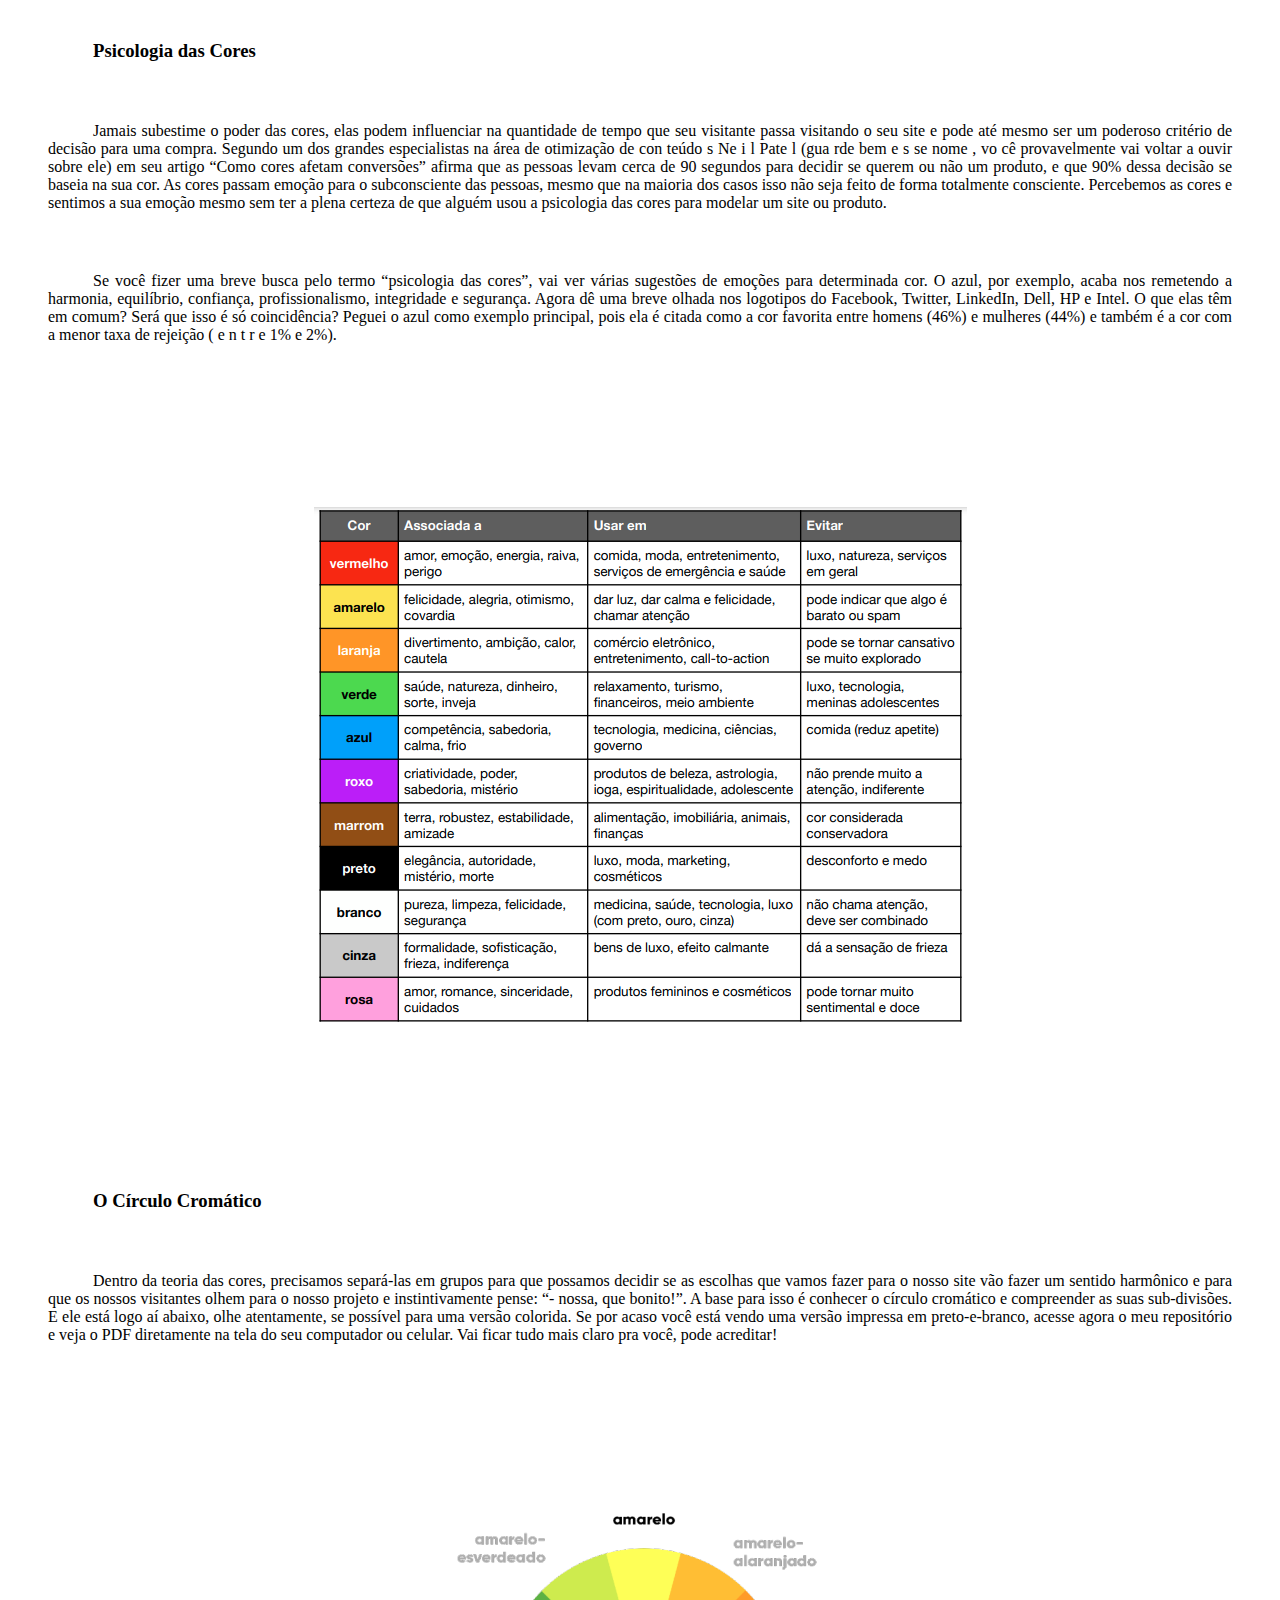
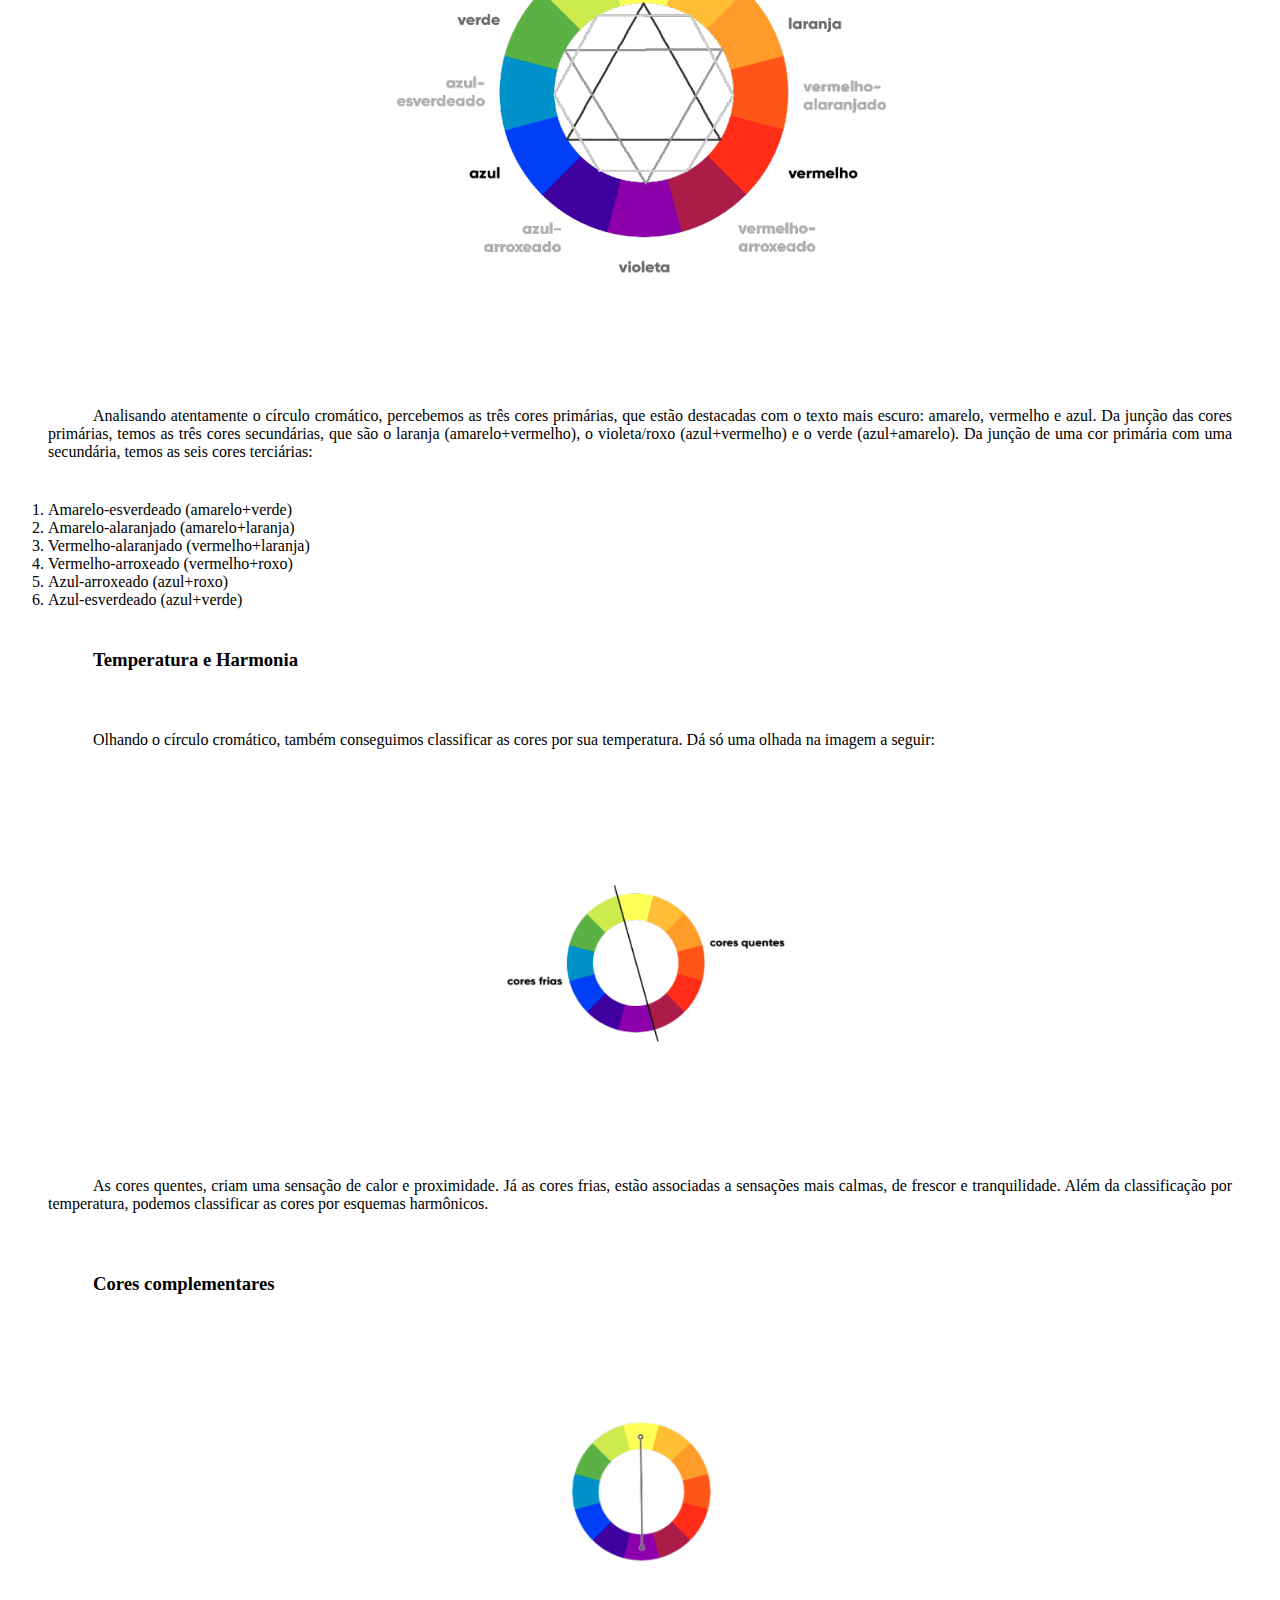
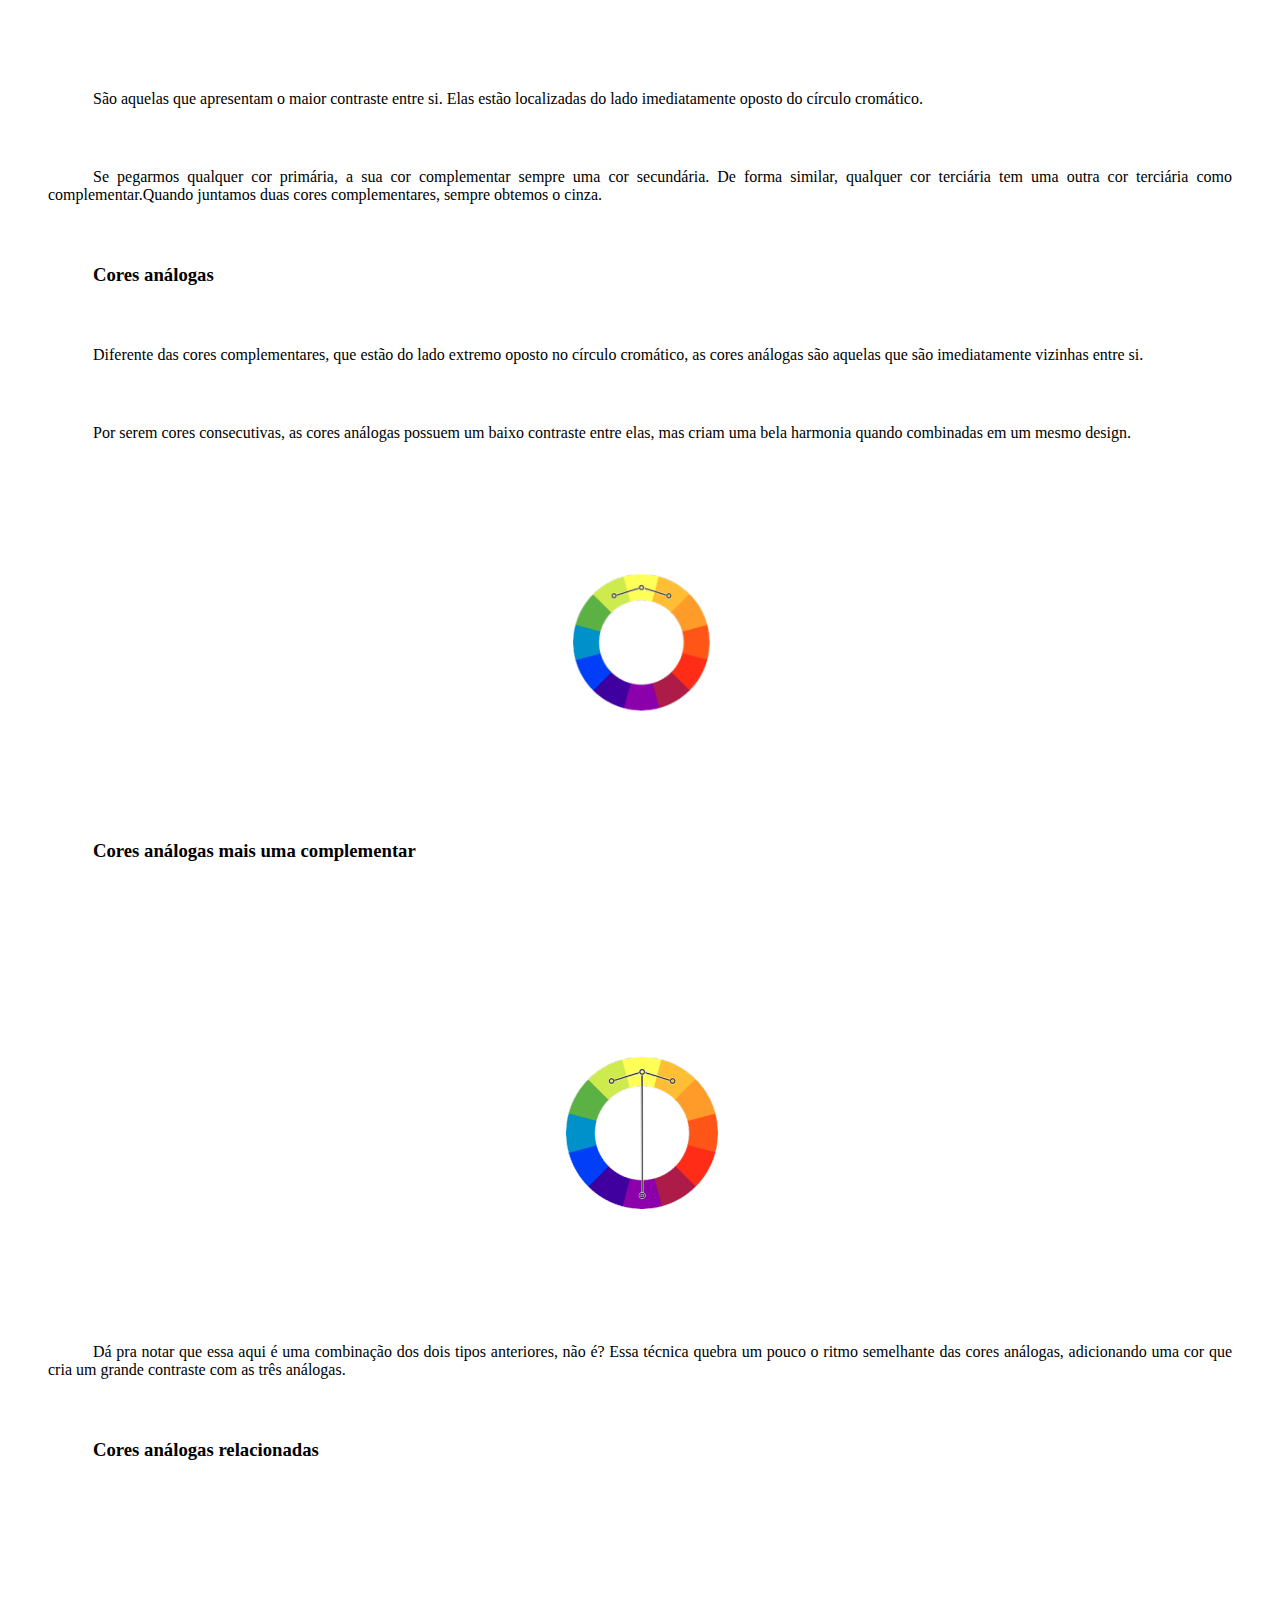
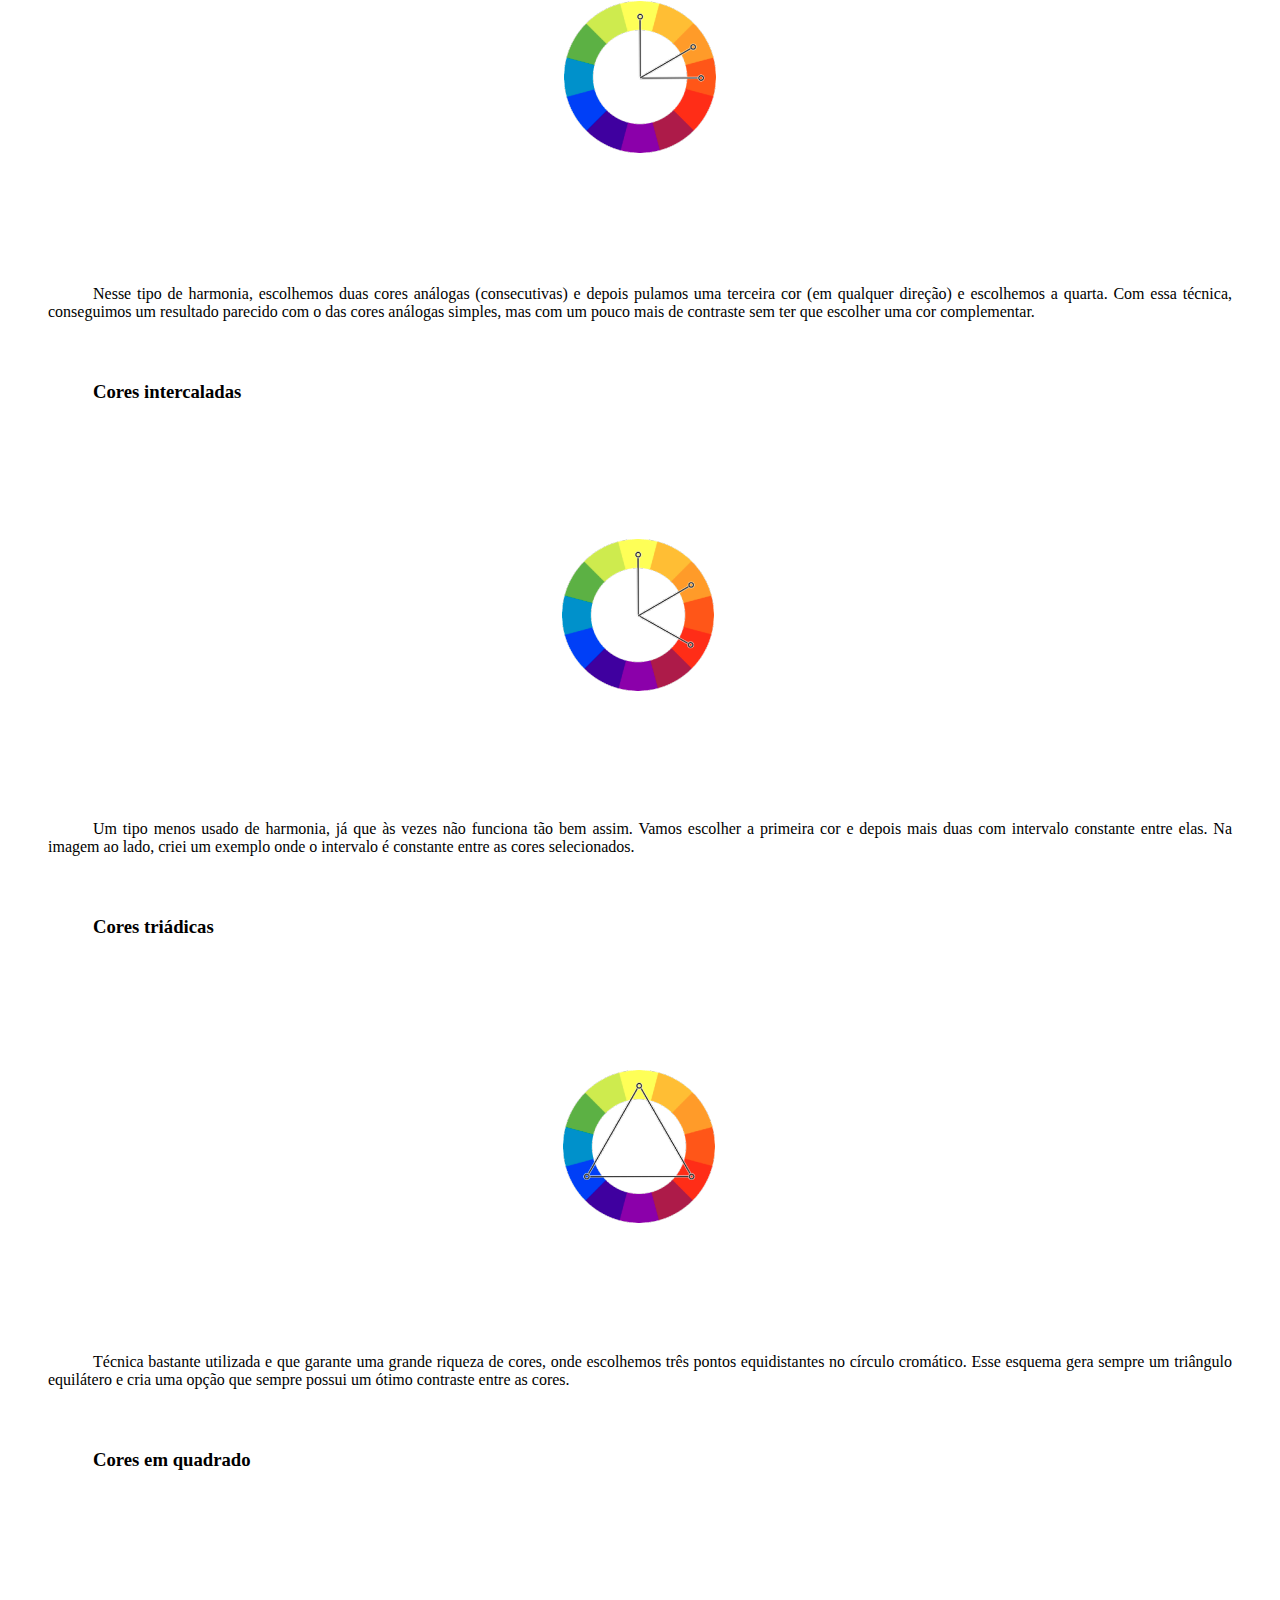
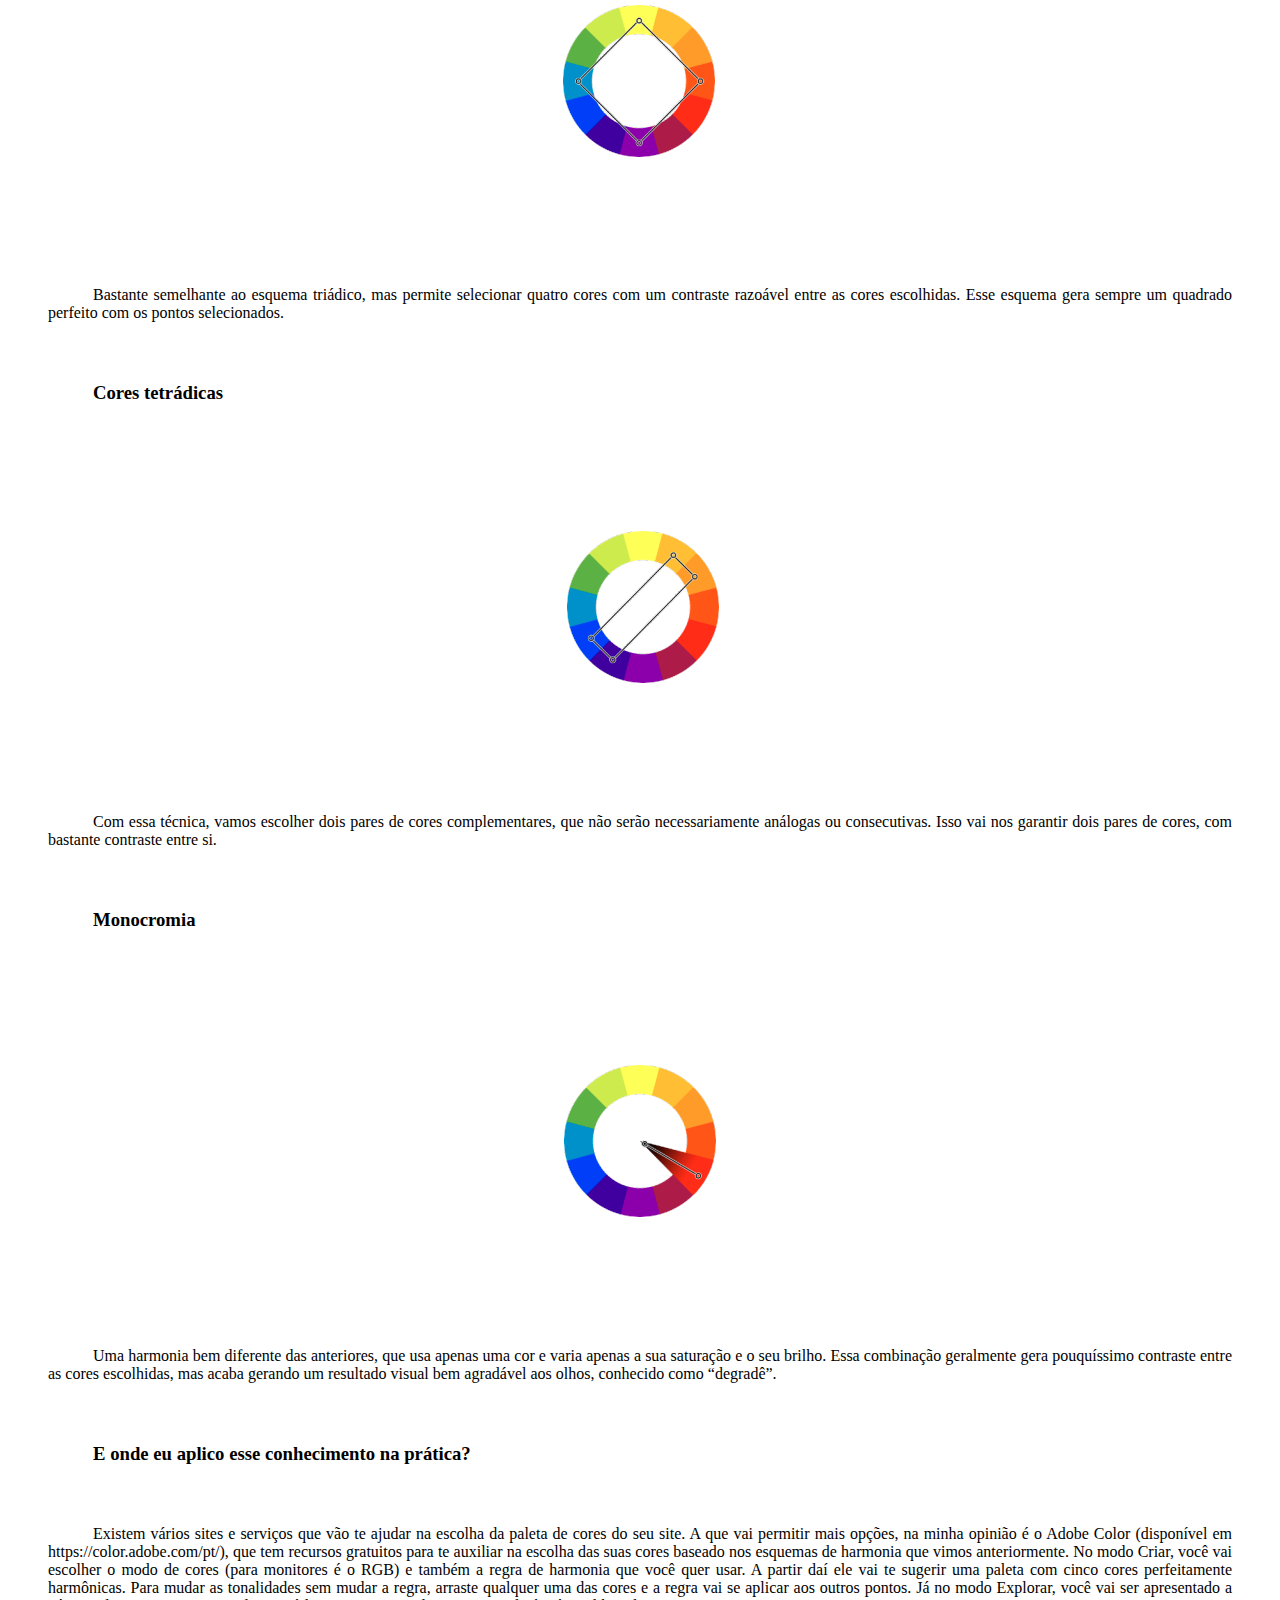
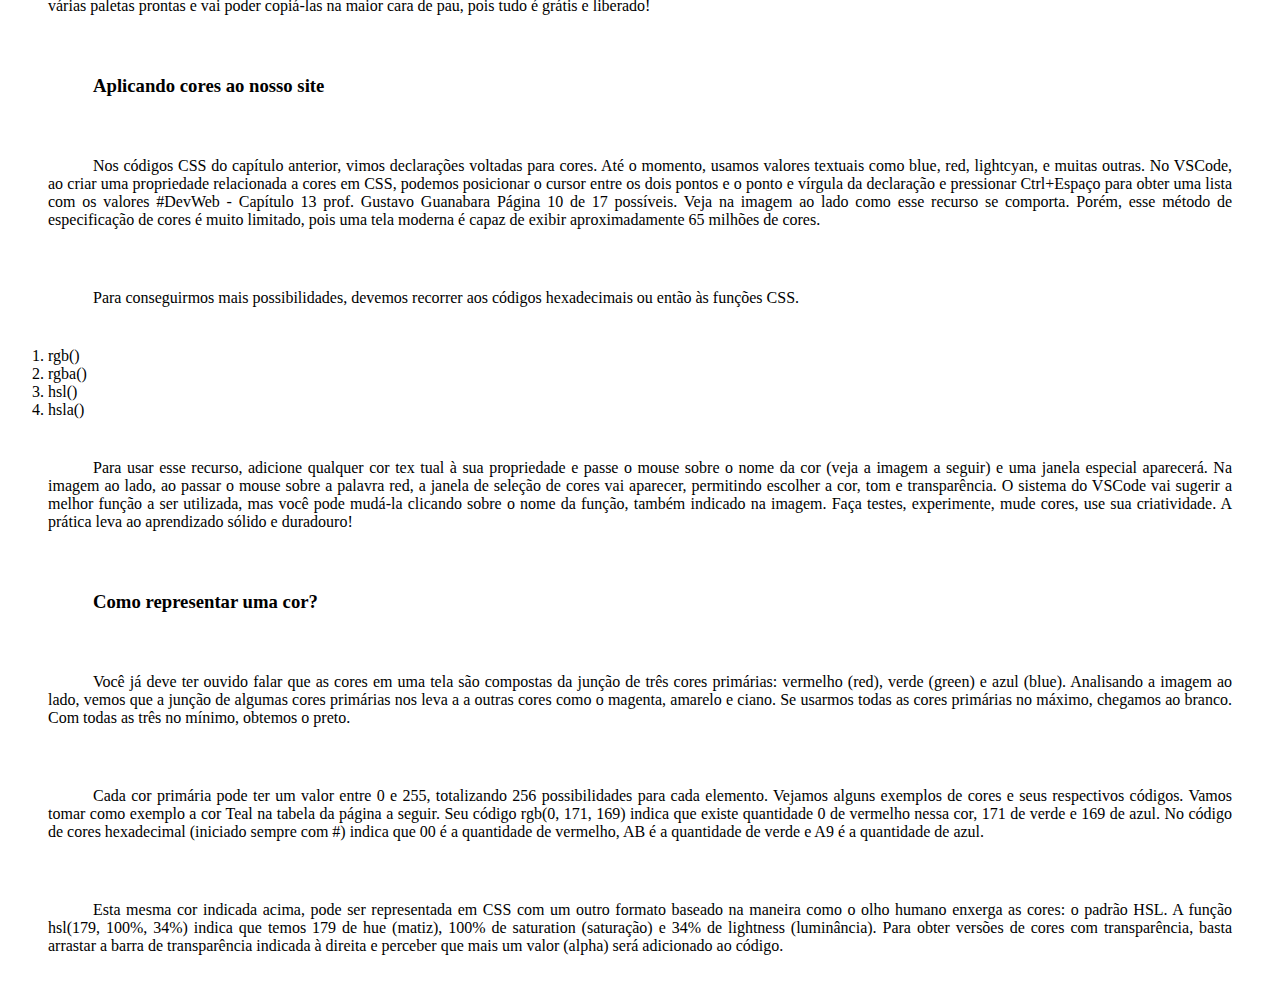
<file: index.html>
<!DOCTYPE html>
<html lang="Pt-Br">
    <link rel="stylesheet" href="style.css">
<head>
    <meta charset="UTF-8">
    <meta http-equiv="X-UA-Compatible" content="IE=edge">
    <meta name="viewport" content="width=device-width, initial-scale=1.0">
    <title>Aula 01 - Psicologia das Cores</title>
</head>
<body>
    <h3>Psicologia das Cores</h3>
    <p>Jamais subestime o poder das cores, elas podem influenciar na
        quantidade de tempo que seu visitante passa visitando o seu site
        e pode até mesmo ser um poderoso critério de decisão para uma
        compra.  Segundo um dos grandes especialistas na área de otimização de
            con teúdo s Ne i l Pate l (gua rde bem e s se nome , vo cê
            provavelmente vai voltar a ouvir sobre ele) em seu artigo “Como cores afetam
            conversões” afirma que as pessoas levam cerca de 90 segundos para decidir se
            querem ou não um produto, e que 90% dessa decisão se baseia na sua cor.
            As cores passam emoção para o subconsciente das pessoas, mesmo que na maioria
            dos casos isso não seja feito de forma totalmente consciente. Percebemos as cores e
            sentimos a sua emoção mesmo sem ter a plena certeza de que alguém usou a
            psicologia das cores para modelar um site ou produto.
    </p>
    <p>
        Se você fizer uma breve busca pelo termo “psicologia das cores”, vai ver várias
        sugestões de emoções para determinada cor. O azul, por exemplo, acaba nos
        remetendo a harmonia, equilíbrio, confiança, profissionalismo, integridade e
        segurança. Agora dê uma breve olhada nos logotipos do Facebook, Twitter, LinkedIn,
        Dell, HP e Intel. O que elas têm em comum? Será que isso é só coincidência?
        Peguei o azul como exemplo principal, pois ela é citada como a cor favorita entre
        homens (46%) e mulheres (44%) e também é a cor com a menor taxa de rejeição
        ( e n t r e 1% e 2%).
    </p>
    <br>
    <img src="imagens/tabela das cores.PNG" alt="">
    <br>
    <h3>O Círculo Cromático</h3>
    <p>Dentro da teoria das cores, precisamos separá-las em grupos para que possamos
        decidir se as escolhas que vamos fazer para o nosso site vão fazer um sentido
        harmônico e para que os nossos visitantes olhem para o nosso projeto e
        instintivamente pense: “- nossa, que bonito!”.
        A base para isso é conhecer o círculo cromático e compreender as suas sub-divisões.
        E ele está logo aí abaixo, olhe atentamente, se possível para uma versão colorida. Se
        por acaso você está vendo uma versão impressa em preto-e-branco, acesse agora o
        meu repositório e veja o PDF diretamente na tela do seu computador ou celular. Vai
        ficar tudo mais claro pra você, pode acreditar!</p>
    <br>
    <img src="imagens/circulo cromático.PNG" alt="">
    <p>Analisando atentamente o círculo cromático, percebemos as três cores primárias,
        que estão destacadas com o texto mais escuro: amarelo, vermelho e azul.
        Da junção das cores primárias, temos as três cores secundárias, que são o laranja
        (amarelo+vermelho), o violeta/roxo (azul+vermelho) e o verde (azul+amarelo).
        Da junção de uma cor primária com uma secundária, temos as seis cores terciárias:</p>
        <ol>
            <li>Amarelo-esverdeado (amarelo+verde)</li>
            <li>Amarelo-alaranjado (amarelo+laranja)</li>
            <li>Vermelho-alaranjado (vermelho+laranja)</li>
            <li>Vermelho-arroxeado (vermelho+roxo)</li>
            <li>Azul-arroxeado (azul+roxo)</li>
            <li>Azul-esverdeado (azul+verde)</li>
        </ol>
    <h3>Temperatura e Harmonia</h3>    
    <p>Olhando o círculo cromático, também conseguimos classificar as cores por sua
        temperatura. Dá só uma olhada na imagem a seguir:</p>
    <img width="300" src="imagens/Temperatura das Cores.PNG" alt="">
    <p>As cores quentes, criam uma sensação de calor e proximidade. Já as cores frias, estão
        associadas a sensações mais calmas, de frescor e tranquilidade.
        Além da classificação por temperatura, podemos classificar as cores por esquemas
        harmônicos.</p>
    <h3>Cores complementares</h3>
        <img width="150" src="imagens/Cores Complementares.PNG" alt="">
        <p>São aquelas que apresentam o maior contraste entre si. Elas
            estão localizadas do lado imediatamente oposto do círculo
            cromático.
            </p>
        <p>Se pegarmos qualquer cor primária, a sua cor complementar sempre uma cor secundária. De forma similar, qualquer cor terciária tem uma outra cor terciária como complementar.Quando juntamos duas cores complementares, sempre obtemos o cinza.</p>
    <h3>Cores análogas</h3>
    <p>Diferente das cores complementares, que estão do lado
        extremo oposto no círculo cromático, as cores análogas são
        aquelas que são imediatamente vizinhas entre si. 
        </p>
        <p>Por serem cores consecutivas, as cores análogas possuem um baixo contraste entre elas, mas criam uma bela harmonia quando combinadas em um mesmo design.</p>
        <img width="150" src="imagens/Cores Análogas.PNG" alt="">
    <h3>Cores análogas mais uma complementar</h3>
    <p></p>
    <img src="imagens/Cores Análogas mais uma Complementar.png" alt="">
    <p>Dá pra notar que essa aqui é uma combinação dos dois tipos
        anteriores, não é?
        Essa técnica quebra um pouco o ritmo semelhante das cores
        análogas, adicionando uma cor que cria um grande contraste
        com as três análogas.</p>
    <h3>Cores análogas relacionadas</h3>
    <img src="imagens/Cores análogas relacionadas .png" alt="">
    <p>Nesse tipo de harmonia, escolhemos duas cores análogas
        (consecutivas) e depois pulamos uma terceira cor (em qualquer
        direção) e escolhemos a quarta.
        Com essa técnica, conseguimos um resultado parecido com o
        das cores análogas simples, mas com um pouco mais de
        contraste sem ter que escolher uma cor complementar.</p>
    <h3>Cores intercaladas</h3>
    <img src="imagens/Cores intercaladas .png" alt="">
    <p>Um tipo menos usado de harmonia, já que às vezes não
        funciona tão bem assim. Vamos escolher a primeira cor e
        depois mais duas com intervalo constante entre elas.
        Na imagem ao lado, criei um exemplo onde o intervalo é
        constante entre as cores selecionados. </p>
    <h3>Cores triádicas</h3>
    <img src="imagens/Cores triádicas.png" alt="">
    <p>Técnica bastante utilizada e que garante uma grande riqueza
        de cores, onde escolhemos três pontos equidistantes no círculo
        cromático.
        Esse esquema gera sempre um triângulo equilátero e cria uma
        opção que sempre possui um ótimo contraste entre as cores.</p>
    <h3>Cores em quadrado</h3>
    <img src="imagens/Cores em quadrado.png" alt="">
    <p>Bastante semelhante ao esquema triádico, mas permite
        selecionar quatro cores com um contraste razoável entre as
        cores escolhidas.
        Esse esquema gera sempre um quadrado perfeito com os
        pontos selecionados.</p>
    <h3>Cores tetrádicas</h3>
    <img src="imagens/Cores tetrádicas.png" alt="">
    <p>Com essa técnica, vamos escolher dois pares de cores
        complementares, que não serão necessariamente análogas ou
        consecutivas. Isso vai nos garantir dois pares de cores, com
        bastante contraste entre si.</p>
    <h3>Monocromia</h3>
    <img src="imagens/Monocromia.png" alt="">
    <p>Uma harmonia bem diferente das anteriores, que usa apenas
        uma cor e varia apenas a sua saturação e o seu brilho. Essa
        combinação geralmente gera pouquíssimo contraste entre as
        cores escolhidas, mas acaba gerando um resultado visual bem
        agradável aos olhos, conhecido como “degradê”.</p>
    <h3>E onde eu aplico esse conhecimento na prática?</h3>
    <p>Existem vários sites e serviços que vão te ajudar na escolha da paleta de cores do seu
        site. A que vai permitir mais opções, na minha opinião é o Adobe Color (disponível
        em https://color.adobe.com/pt/), que tem recursos gratuitos para te auxiliar na
        escolha das suas cores baseado nos esquemas de harmonia que vimos anteriormente.
        No modo Criar, você vai escolher o modo de cores (para monitores é o RGB) e
        também a regra de harmonia que você quer usar. A partir daí ele vai te sugerir uma
        paleta com cinco cores perfeitamente harmônicas. Para mudar as tonalidades sem
        mudar a regra, arraste qualquer uma das cores e a regra vai se aplicar aos outros
        pontos. Já no modo Explorar, você vai ser apresentado a várias paletas prontas e vai
        poder copiá-las na maior cara de pau, pois tudo é grátis e liberado!</p>
    <h3>Aplicando cores ao nosso site</h3>
    <p>Nos códigos CSS do capítulo anterior, vimos declarações voltadas para cores. Até o momento, usamos valores textuais como blue, red, lightcyan, e muitas outras. No VSCode, ao criar uma propriedade relacionada a cores em CSS, podemos posicionar o cursor entre os dois pontos e o ponto e vírgula da declaração e pressionar Ctrl+Espaço para obter uma lista com os valores #DevWeb - Capítulo 13 prof. Gustavo Guanabara Página 10 de 17 possíveis. Veja na imagem ao lado como esse recurso se comporta. Porém, esse método de especificação de cores é muito limitado, pois uma tela moderna é capaz de exibir aproximadamente 65 milhões de cores. </p>
    <p> Para conseguirmos mais possibilidades, devemos recorrer aos códigos hexadecimais ou então às funções CSS.</p>
    <ol>
        <li>
            rgb()
        </li>
        <li>
            rgba()
        </li>
        <li>
            hsl()
        </li>
        <li>
            hsla()
        </li>
    </ol>
    <p>Para usar esse recurso, adicione qualquer cor tex tual à sua propriedade e passe o mouse sobre o nome da cor (veja a imagem a seguir) e uma janela especial aparecerá. Na imagem ao lado, ao passar o mouse sobre a palavra red, a janela de seleção de cores vai aparecer, permitindo escolher a cor, tom e transparência. O sistema do VSCode vai sugerir a melhor função a ser utilizada, mas você pode mudá-la clicando sobre o nome da função, também indicado na imagem. Faça testes, experimente, mude cores, use sua criatividade. A prática leva ao aprendizado sólido e duradouro!</p>
    <h3>Como representar uma cor?</h3>
    <p>Você já deve ter ouvido falar que as cores em uma tela são compostas da junção de três cores primárias: vermelho (red), verde (green) e azul (blue). Analisando a imagem ao lado, vemos que a junção de algumas cores primárias nos leva a a outras cores como o magenta, amarelo e ciano. Se usarmos todas as cores primárias no máximo, chegamos ao branco. Com todas as três no mínimo, obtemos o preto.</p>
        <p>Cada cor primária pode ter um valor entre 0 e 255, totalizando 256 possibilidades para cada elemento. Vejamos alguns exemplos de cores e seus respectivos códigos. Vamos tomar como exemplo a cor Teal na tabela da página a seguir. Seu código rgb(0, 171, 169) indica que existe quantidade 0 de vermelho nessa cor, 171 de verde e 169 de azul. No código de cores hexadecimal (iniciado sempre com #) indica que 00 é a quantidade de vermelho, AB é a quantidade de verde e A9 é a quantidade de azul. </p>
        <p>Esta mesma cor indicada acima, pode ser representada em CSS com um outro formato baseado na maneira como o olho humano enxerga as cores: o padrão HSL. A função hsl(179, 100%, 34%) indica que temos 179 de hue (matiz), 100% de saturation (saturação) e 34% de lightness (luminância). Para obter versões de cores com transparência, basta arrastar a  barra de transparência indicada à direita e perceber que mais um valor (alpha) será adicionado ao código.</p>
</body>
</html>
</file>
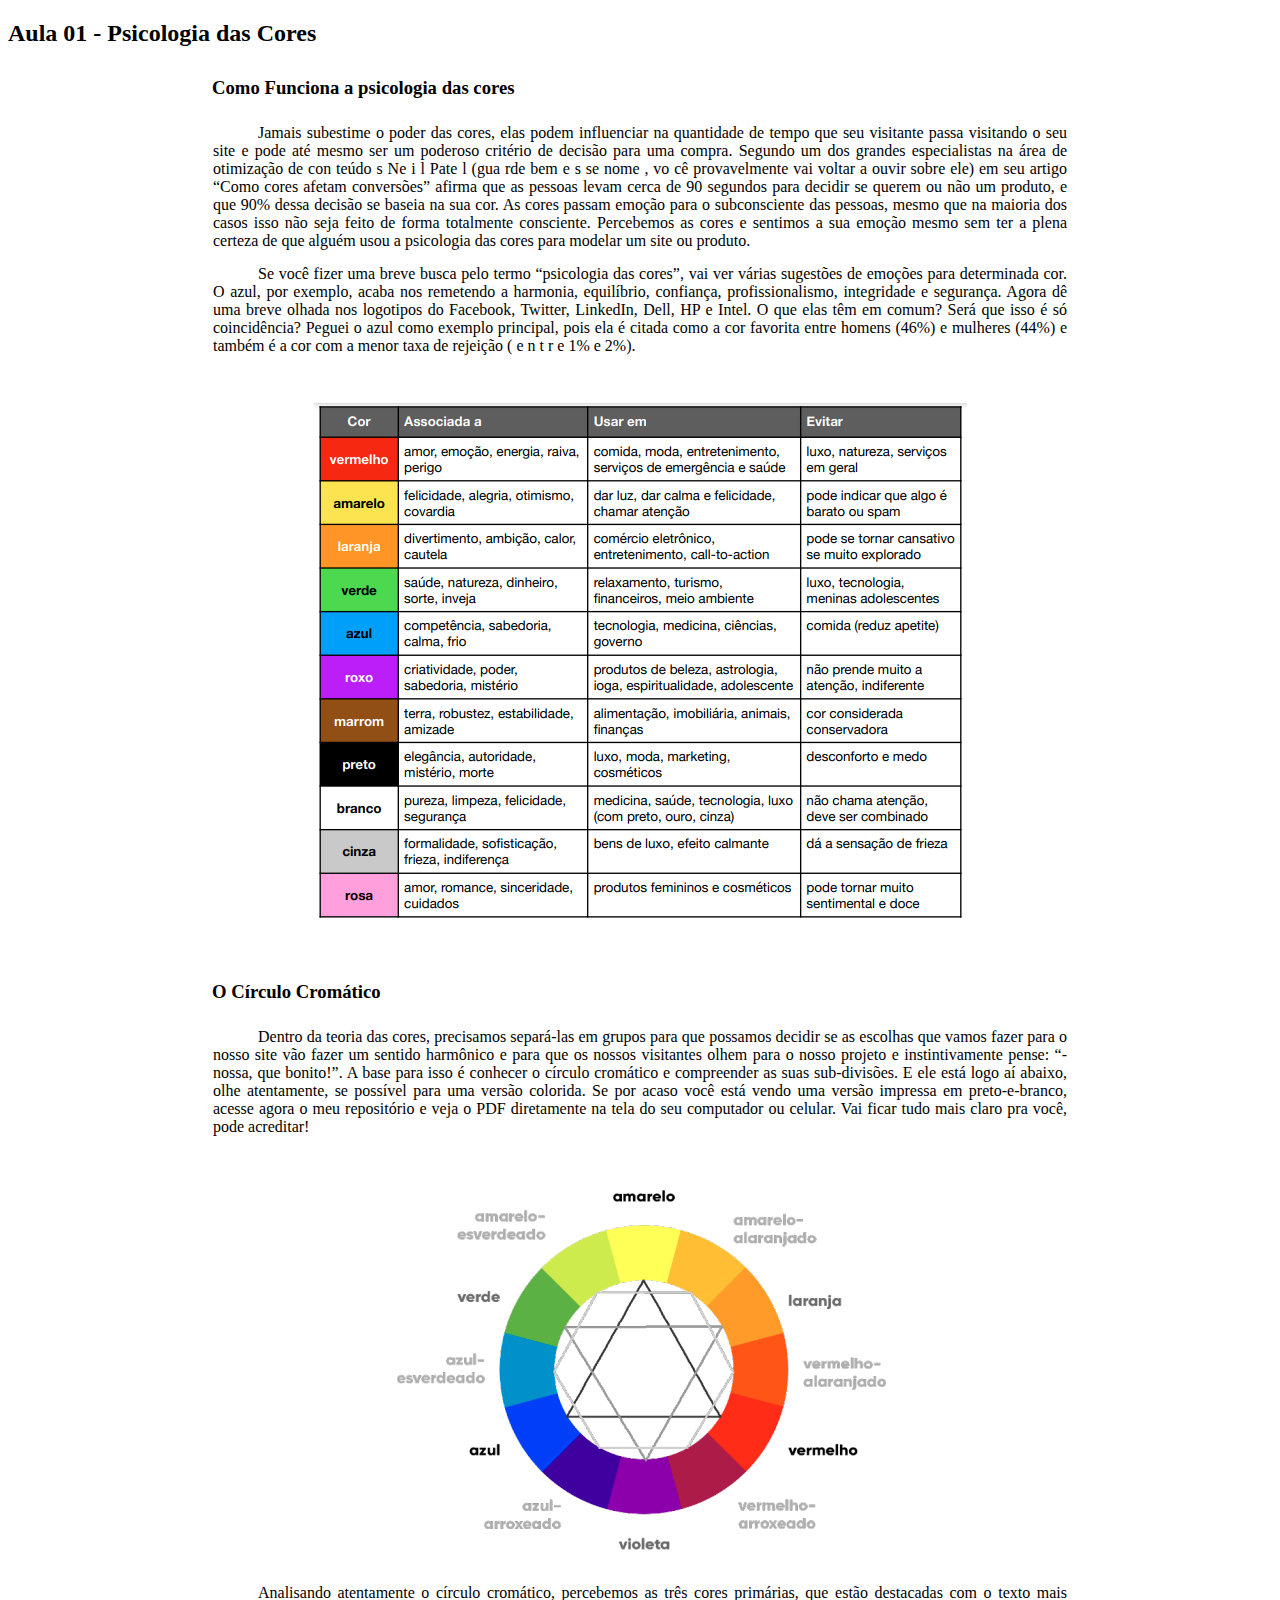
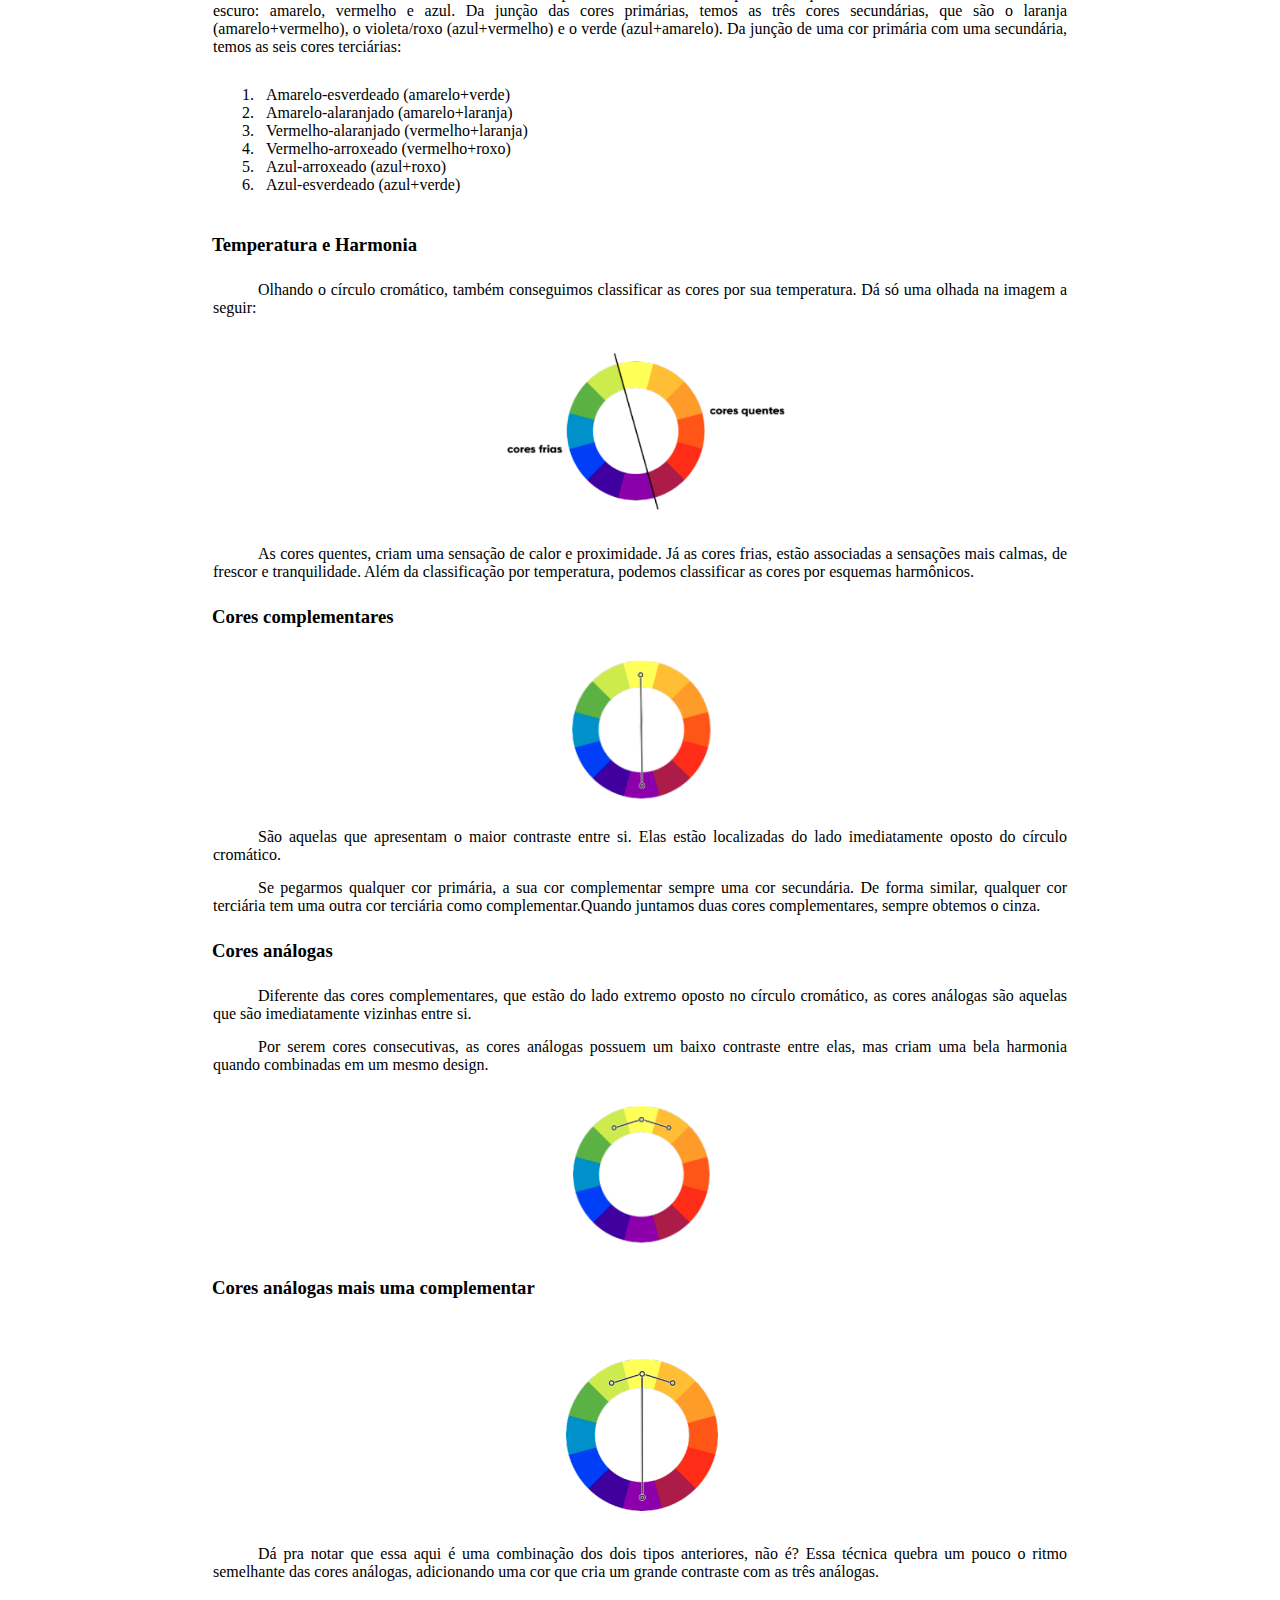
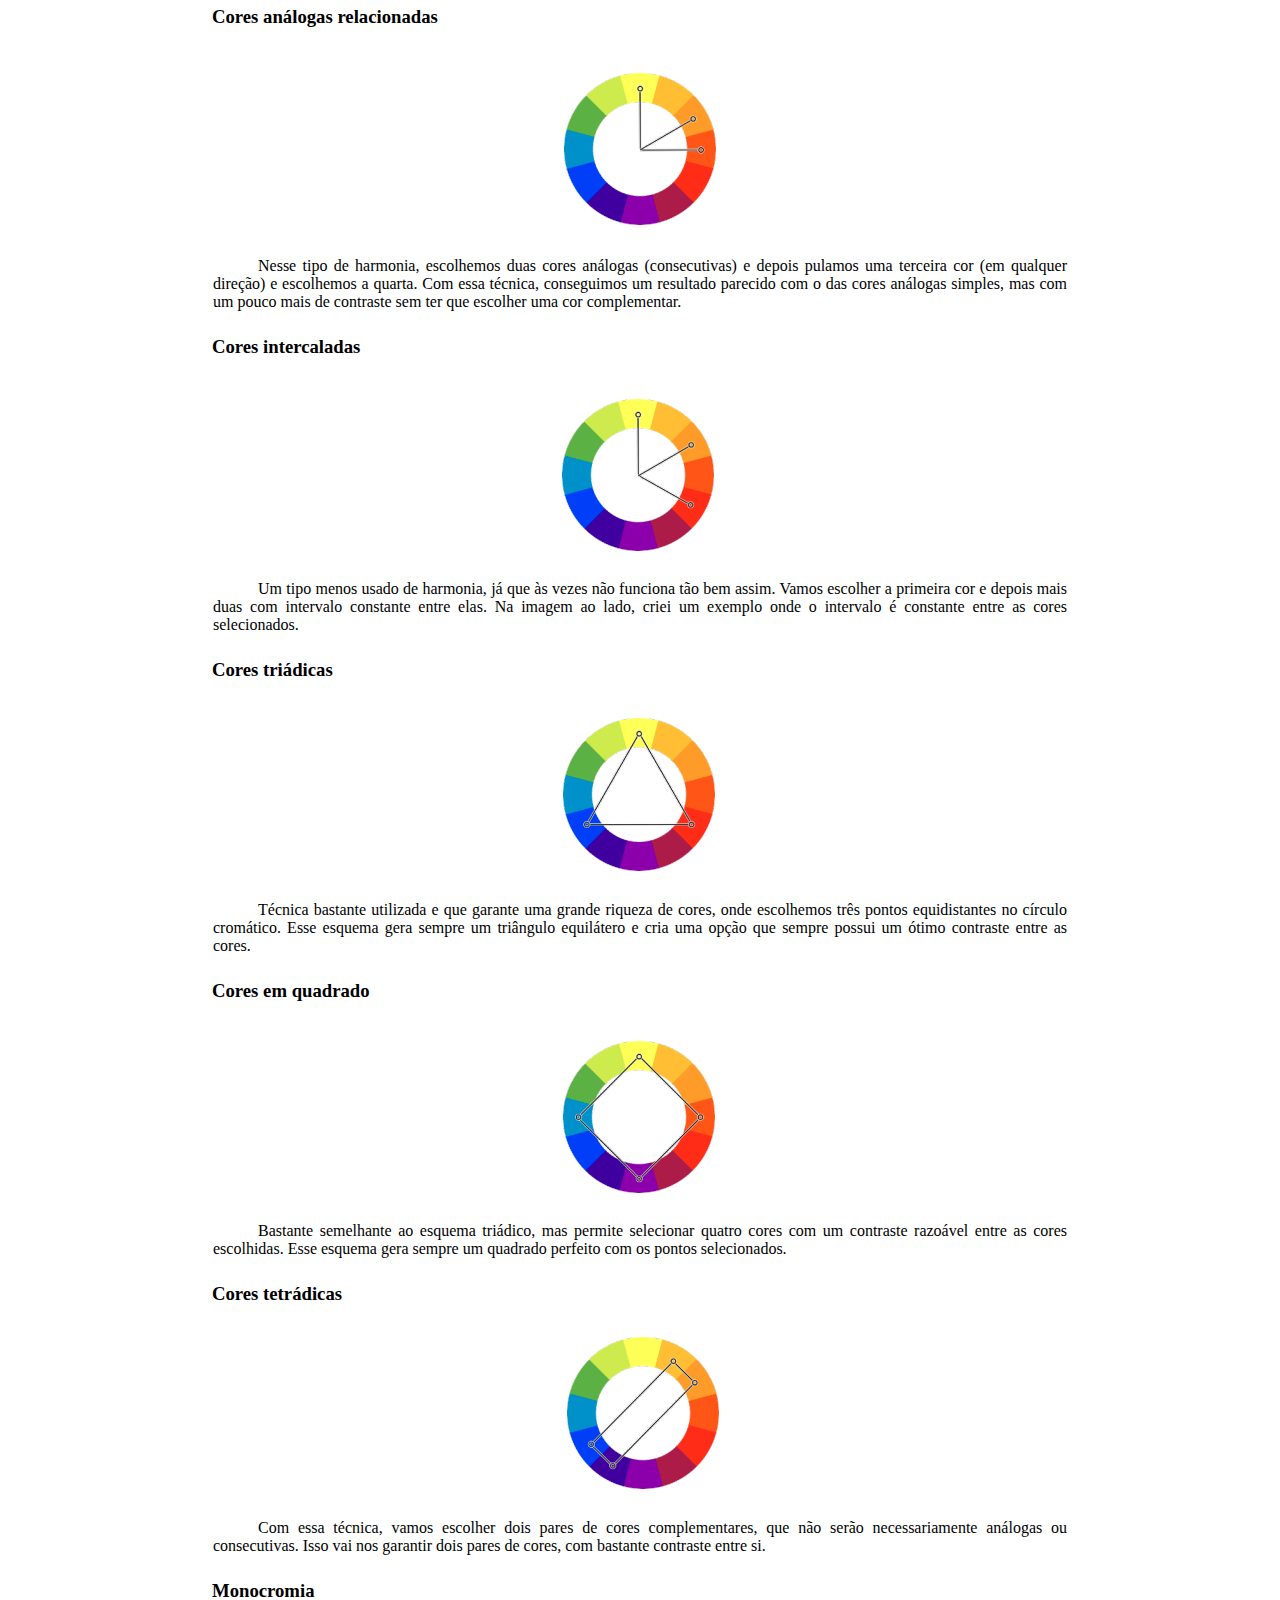
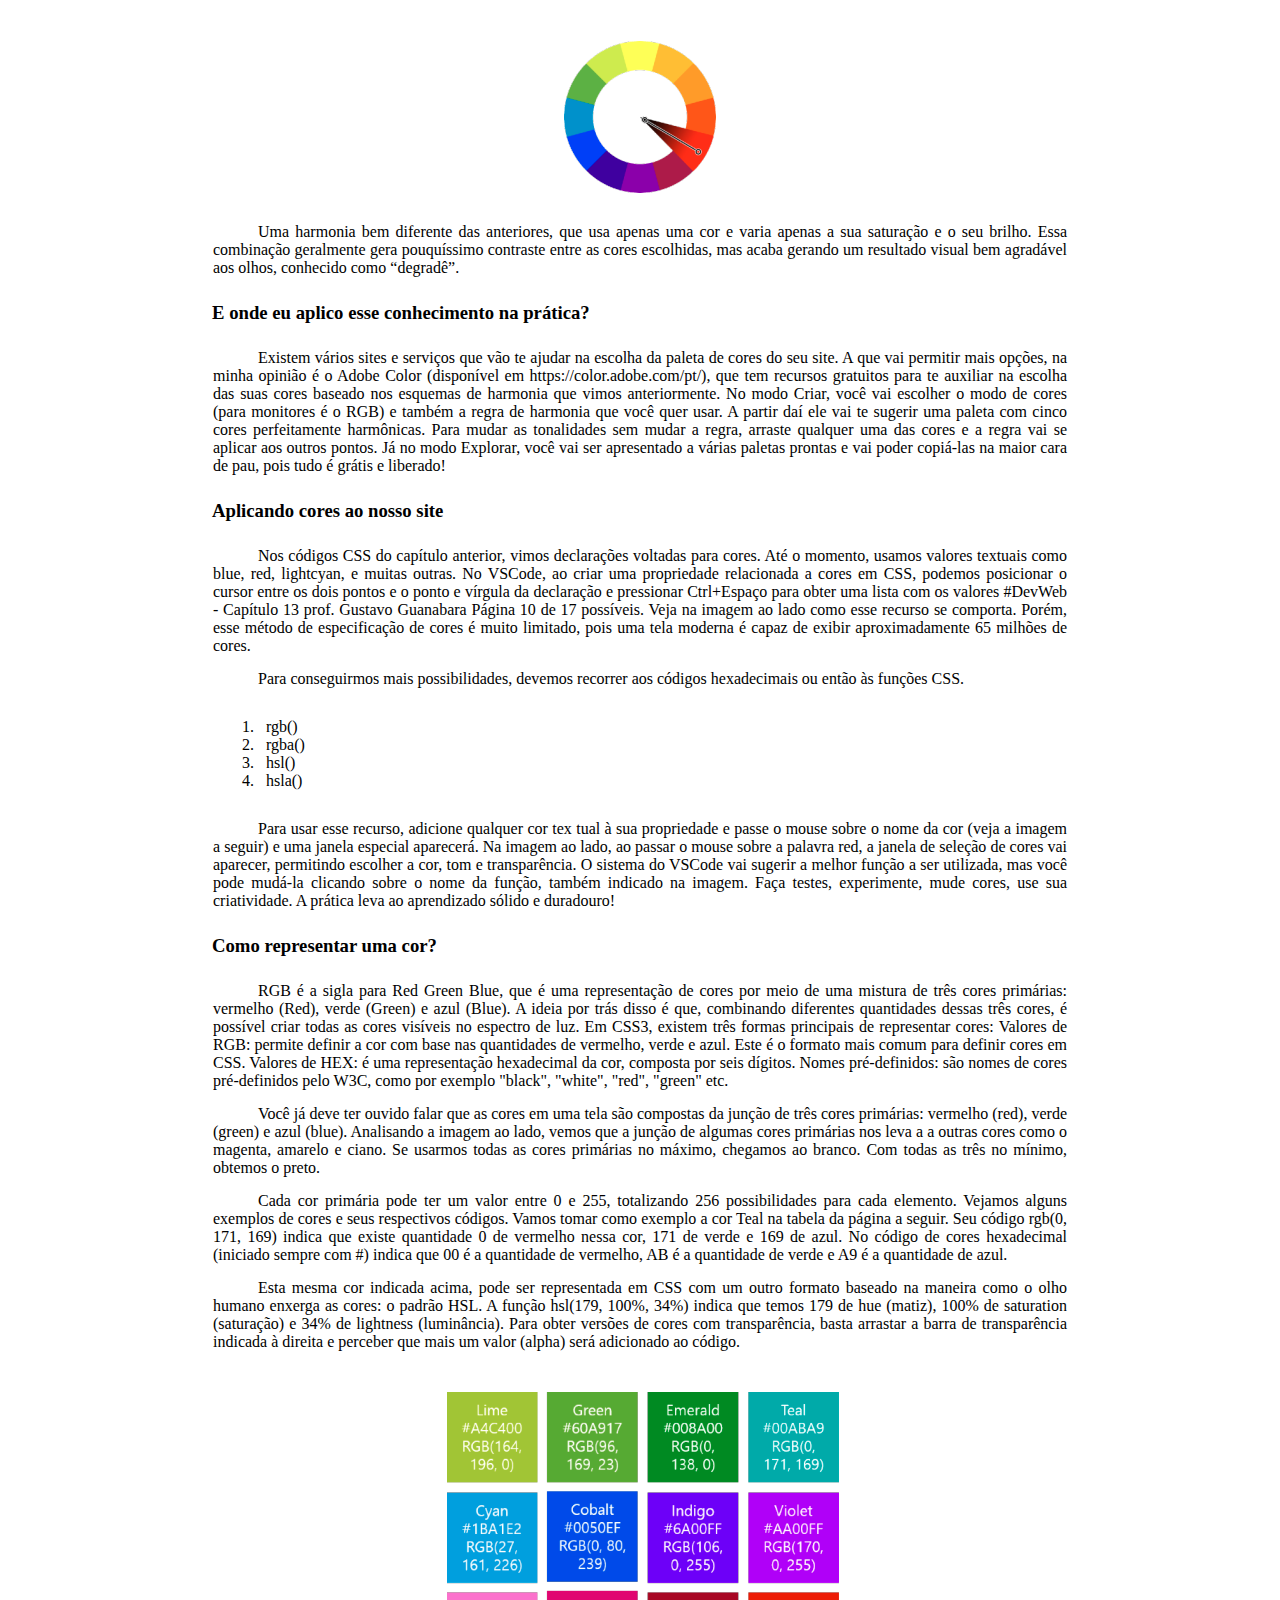
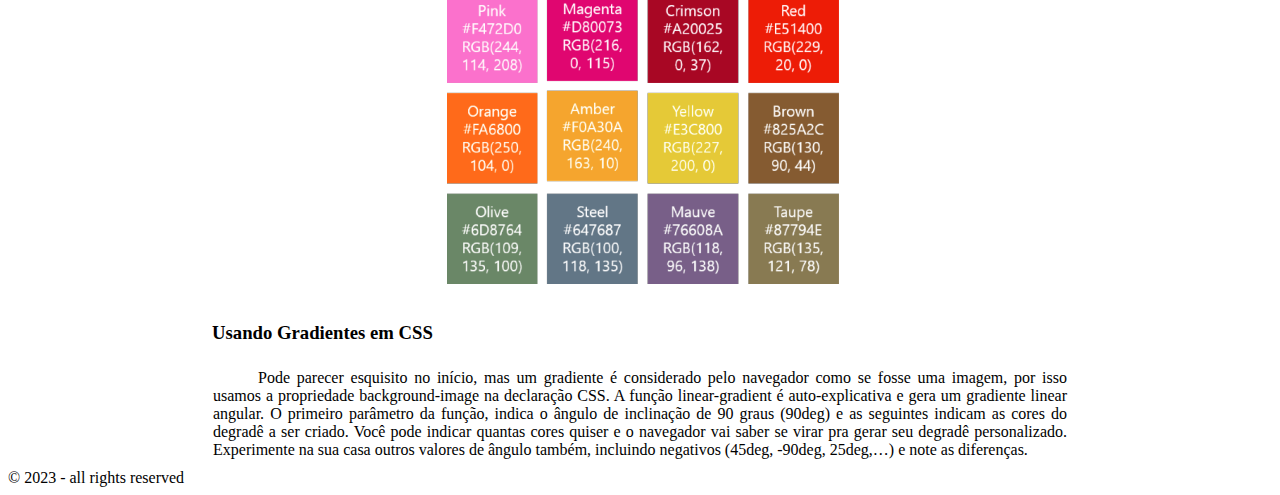
<file: Aula 0 - 5/index.html>
<!DOCTYPE html>
<html lang="Pt-Br">
    <link rel="stylesheet" href="style.css">
<head>
    <meta charset="UTF-8">
    <meta http-equiv="X-UA-Compatible" content="IE=edge">
    <meta name="viewport" content="width=device-width, initial-scale=1.0">
    <title>Aula 01 - Psicologia das Cores</title>
</head>
<body>
<header>
    <h2>Aula 01 - Psicologia das Cores</h2>
</header>
    <h3>Como Funciona a psicologia das cores</h3>
    <p>Jamais subestime o poder das cores, elas podem influenciar na
        quantidade de tempo que seu visitante passa visitando o seu site
        e pode até mesmo ser um poderoso critério de decisão para uma
        compra.  Segundo um dos grandes especialistas na área de otimização de
            con teúdo s Ne i l Pate l (gua rde bem e s se nome , vo cê
            provavelmente vai voltar a ouvir sobre ele) em seu artigo “Como cores afetam
            conversões” afirma que as pessoas levam cerca de 90 segundos para decidir se
            querem ou não um produto, e que 90% dessa decisão se baseia na sua cor.
            As cores passam emoção para o subconsciente das pessoas, mesmo que na maioria
            dos casos isso não seja feito de forma totalmente consciente. Percebemos as cores e
            sentimos a sua emoção mesmo sem ter a plena certeza de que alguém usou a
            psicologia das cores para modelar um site ou produto.
    </p>
    <p>
        Se você fizer uma breve busca pelo termo “psicologia das cores”, vai ver várias
        sugestões de emoções para determinada cor. O azul, por exemplo, acaba nos
        remetendo a harmonia, equilíbrio, confiança, profissionalismo, integridade e
        segurança. Agora dê uma breve olhada nos logotipos do Facebook, Twitter, LinkedIn,
        Dell, HP e Intel. O que elas têm em comum? Será que isso é só coincidência?
        Peguei o azul como exemplo principal, pois ela é citada como a cor favorita entre
        homens (46%) e mulheres (44%) e também é a cor com a menor taxa de rejeição
        ( e n t r e 1% e 2%).
    </p>
    <br>
    <img src="imagens/tabela das cores.PNG" alt="">
    <br>
    <h3>O Círculo Cromático</h3>
    <p>Dentro da teoria das cores, precisamos separá-las em grupos para que possamos
        decidir se as escolhas que vamos fazer para o nosso site vão fazer um sentido
        harmônico e para que os nossos visitantes olhem para o nosso projeto e
        instintivamente pense: “- nossa, que bonito!”.
        A base para isso é conhecer o círculo cromático e compreender as suas sub-divisões.
        E ele está logo aí abaixo, olhe atentamente, se possível para uma versão colorida. Se
        por acaso você está vendo uma versão impressa em preto-e-branco, acesse agora o
        meu repositório e veja o PDF diretamente na tela do seu computador ou celular. Vai
        ficar tudo mais claro pra você, pode acreditar!</p>
    <br>
    <img src="imagens/circulo cromático.PNG" alt="">
    <p>Analisando atentamente o círculo cromático, percebemos as três cores primárias,
        que estão destacadas com o texto mais escuro: amarelo, vermelho e azul.
        Da junção das cores primárias, temos as três cores secundárias, que são o laranja
        (amarelo+vermelho), o violeta/roxo (azul+vermelho) e o verde (azul+amarelo).
        Da junção de uma cor primária com uma secundária, temos as seis cores terciárias:</p>
        <ol>
            <li>Amarelo-esverdeado (amarelo+verde)</li>
            <li>Amarelo-alaranjado (amarelo+laranja)</li>
            <li>Vermelho-alaranjado (vermelho+laranja)</li>
            <li>Vermelho-arroxeado (vermelho+roxo)</li>
            <li>Azul-arroxeado (azul+roxo)</li>
            <li>Azul-esverdeado (azul+verde)</li>
        </ol>
    <h3>Temperatura e Harmonia</h3>    
    <p>Olhando o círculo cromático, também conseguimos classificar as cores por sua
        temperatura. Dá só uma olhada na imagem a seguir:</p>
    <img width="300" src="imagens/Temperatura das Cores.PNG" alt="">
    <p>As cores quentes, criam uma sensação de calor e proximidade. Já as cores frias, estão
        associadas a sensações mais calmas, de frescor e tranquilidade.
        Além da classificação por temperatura, podemos classificar as cores por esquemas
        harmônicos.</p>
    <h3>Cores complementares</h3>
        <img width="150" src="imagens/Cores Complementares.PNG" alt="">
        <p>São aquelas que apresentam o maior contraste entre si. Elas
            estão localizadas do lado imediatamente oposto do círculo
            cromático.
            </p>
        <p>Se pegarmos qualquer cor primária, a sua cor complementar sempre uma cor secundária. De forma similar, qualquer cor terciária tem uma outra cor terciária como complementar.Quando juntamos duas cores complementares, sempre obtemos o cinza.</p>
    <h3>Cores análogas</h3>
    <p>Diferente das cores complementares, que estão do lado
        extremo oposto no círculo cromático, as cores análogas são
        aquelas que são imediatamente vizinhas entre si. 
        </p>
        <p>Por serem cores consecutivas, as cores análogas possuem um baixo contraste entre elas, mas criam uma bela harmonia quando combinadas em um mesmo design.</p>
        <img width="150" src="imagens/Cores Análogas.PNG" alt="">
    <h3>Cores análogas mais uma complementar</h3>
    <p></p>
    <img src="imagens/Cores Análogas mais uma Complementar.png" alt="">
    <p>Dá pra notar que essa aqui é uma combinação dos dois tipos
        anteriores, não é?
        Essa técnica quebra um pouco o ritmo semelhante das cores
        análogas, adicionando uma cor que cria um grande contraste
        com as três análogas.</p>
    <h3>Cores análogas relacionadas</h3>
    <img src="imagens/Cores análogas relacionadas .png" alt="">
    <p>Nesse tipo de harmonia, escolhemos duas cores análogas
        (consecutivas) e depois pulamos uma terceira cor (em qualquer
        direção) e escolhemos a quarta.
        Com essa técnica, conseguimos um resultado parecido com o
        das cores análogas simples, mas com um pouco mais de
        contraste sem ter que escolher uma cor complementar.</p>
    <h3>Cores intercaladas</h3>
    <img src="imagens/Cores intercaladas .png" alt="">
    <p>Um tipo menos usado de harmonia, já que às vezes não
        funciona tão bem assim. Vamos escolher a primeira cor e
        depois mais duas com intervalo constante entre elas.
        Na imagem ao lado, criei um exemplo onde o intervalo é
        constante entre as cores selecionados. </p>
    <h3>Cores triádicas</h3>
    <img src="imagens/Cores triádicas.png" alt="">
    <p>Técnica bastante utilizada e que garante uma grande riqueza
        de cores, onde escolhemos três pontos equidistantes no círculo
        cromático.
        Esse esquema gera sempre um triângulo equilátero e cria uma
        opção que sempre possui um ótimo contraste entre as cores.</p>
    <h3>Cores em quadrado</h3>
    <img src="imagens/Cores em quadrado.png" alt="">
    <p>Bastante semelhante ao esquema triádico, mas permite
        selecionar quatro cores com um contraste razoável entre as
        cores escolhidas.
        Esse esquema gera sempre um quadrado perfeito com os
        pontos selecionados.</p>
    <h3>Cores tetrádicas</h3>
    <img src="imagens/Cores tetrádicas.png" alt="">
    <p>Com essa técnica, vamos escolher dois pares de cores
        complementares, que não serão necessariamente análogas ou
        consecutivas. Isso vai nos garantir dois pares de cores, com
        bastante contraste entre si.</p>
    <h3>Monocromia</h3>
    <img src="imagens/Monocromia.png" alt="">
    <p>Uma harmonia bem diferente das anteriores, que usa apenas
        uma cor e varia apenas a sua saturação e o seu brilho. Essa
        combinação geralmente gera pouquíssimo contraste entre as
        cores escolhidas, mas acaba gerando um resultado visual bem
        agradável aos olhos, conhecido como “degradê”.</p>
    <h3>E onde eu aplico esse conhecimento na prática?</h3>
    <p>Existem vários sites e serviços que vão te ajudar na escolha da paleta de cores do seu
        site. A que vai permitir mais opções, na minha opinião é o Adobe Color (disponível
        em https://color.adobe.com/pt/), que tem recursos gratuitos para te auxiliar na
        escolha das suas cores baseado nos esquemas de harmonia que vimos anteriormente.
        No modo Criar, você vai escolher o modo de cores (para monitores é o RGB) e
        também a regra de harmonia que você quer usar. A partir daí ele vai te sugerir uma
        paleta com cinco cores perfeitamente harmônicas. Para mudar as tonalidades sem
        mudar a regra, arraste qualquer uma das cores e a regra vai se aplicar aos outros
        pontos. Já no modo Explorar, você vai ser apresentado a várias paletas prontas e vai
        poder copiá-las na maior cara de pau, pois tudo é grátis e liberado!</p>
    <h3>Aplicando cores ao nosso site</h3>
    <p>Nos códigos CSS do capítulo anterior, vimos declarações voltadas para cores. Até o momento, usamos valores textuais como blue, red, lightcyan, e muitas outras. No VSCode, ao criar uma propriedade relacionada a cores em CSS, podemos posicionar o cursor entre os dois pontos e o ponto e vírgula da declaração e pressionar Ctrl+Espaço para obter uma lista com os valores #DevWeb - Capítulo 13 prof. Gustavo Guanabara Página 10 de 17 possíveis. Veja na imagem ao lado como esse recurso se comporta. Porém, esse método de especificação de cores é muito limitado, pois uma tela moderna é capaz de exibir aproximadamente 65 milhões de cores. </p>
    <p> Para conseguirmos mais possibilidades, devemos recorrer aos códigos hexadecimais ou então às funções CSS.</p>
    <ol>
        <li>
            rgb()
        </li>
        <li>
            rgba()
        </li>
        <li>
            hsl()
        </li>
        <li>
            hsla()
        </li>
    </ol>
    <p>Para usar esse recurso, adicione qualquer cor tex tual à sua propriedade e passe o mouse sobre o nome da cor (veja a imagem a seguir) e uma janela especial aparecerá. Na imagem ao lado, ao passar o mouse sobre a palavra red, a janela de seleção de cores vai aparecer, permitindo escolher a cor, tom e transparência. O sistema do VSCode vai sugerir a melhor função a ser utilizada, mas você pode mudá-la clicando sobre o nome da função, também indicado na imagem. Faça testes, experimente, mude cores, use sua criatividade. A prática leva ao aprendizado sólido e duradouro!</p>
    <h3>Como representar uma cor?</h3>
    <p>RGB é a sigla para Red Green Blue, que é uma representação de cores por meio de uma mistura de três cores primárias: vermelho (Red), verde (Green) e azul (Blue). A ideia por trás disso é que, combinando diferentes quantidades dessas três cores, é possível criar todas as cores visíveis no espectro de luz.
    Em CSS3, existem três formas principais de representar cores: Valores de RGB: permite definir a cor com base nas quantidades de vermelho, verde e azul. Este é o formato mais comum para definir cores em CSS. Valores de HEX: é uma representação hexadecimal da cor, composta por seis dígitos. Nomes pré-definidos: são nomes de cores pré-definidos pelo W3C, como por exemplo "black", "white", "red", "green" etc.</p>
    <p>Você já deve ter ouvido falar que as cores em uma tela são compostas da junção de três cores primárias: vermelho (red), verde (green) e azul (blue). Analisando a imagem ao lado, vemos que a junção de algumas cores primárias nos leva a a outras cores como o magenta, amarelo e ciano. Se usarmos todas as cores primárias no máximo, chegamos ao branco. Com todas as três no mínimo, obtemos o preto.</p>
        <p>Cada cor primária pode ter um valor entre 0 e 255, totalizando 256 possibilidades para cada elemento. Vejamos alguns exemplos de cores e seus respectivos códigos. Vamos tomar como exemplo a cor Teal na tabela da página a seguir. Seu código rgb(0, 171, 169) indica que existe quantidade 0 de vermelho nessa cor, 171 de verde e 169 de azul. No código de cores hexadecimal (iniciado sempre com #) indica que 00 é a quantidade de vermelho, AB é a quantidade de verde e A9 é a quantidade de azul. </p>
        <p>Esta mesma cor indicada acima, pode ser representada em CSS com um outro formato baseado na maneira como o olho humano enxerga as cores: o padrão HSL. A função hsl(179, 100%, 34%) indica que temos 179 de hue (matiz), 100% de saturation (saturação) e 34% de lightness (luminância). Para obter versões de cores com transparência, basta arrastar a  barra de transparência indicada à direita e perceber que mais um valor (alpha) será adicionado ao código.</p>
        <img src="imagens/tabela rgb.png" alt="">
        <h3>Usando Gradientes em CSS</h3>
        <p>Pode parecer esquisito no início, mas um gradiente é considerado pelo navegador como se fosse uma imagem, por isso usamos a propriedade background-image na declaração CSS. A função linear-gradient é auto-explicativa e gera um gradiente linear angular. O primeiro parâmetro da função, indica o ângulo de inclinação de 90 graus (90deg) e as seguintes indicam as cores do degradê a ser criado. Você pode indicar quantas cores quiser e o navegador vai saber se virar pra gerar seu degradê personalizado. Experimente na sua casa outros valores de ângulo também, incluindo negativos (45deg, -90deg, 25deg,…) e note as diferenças.</p>
<footer>
        &copy; 2023 - all rights reserved
</footer>
</body>
</html>
</file>
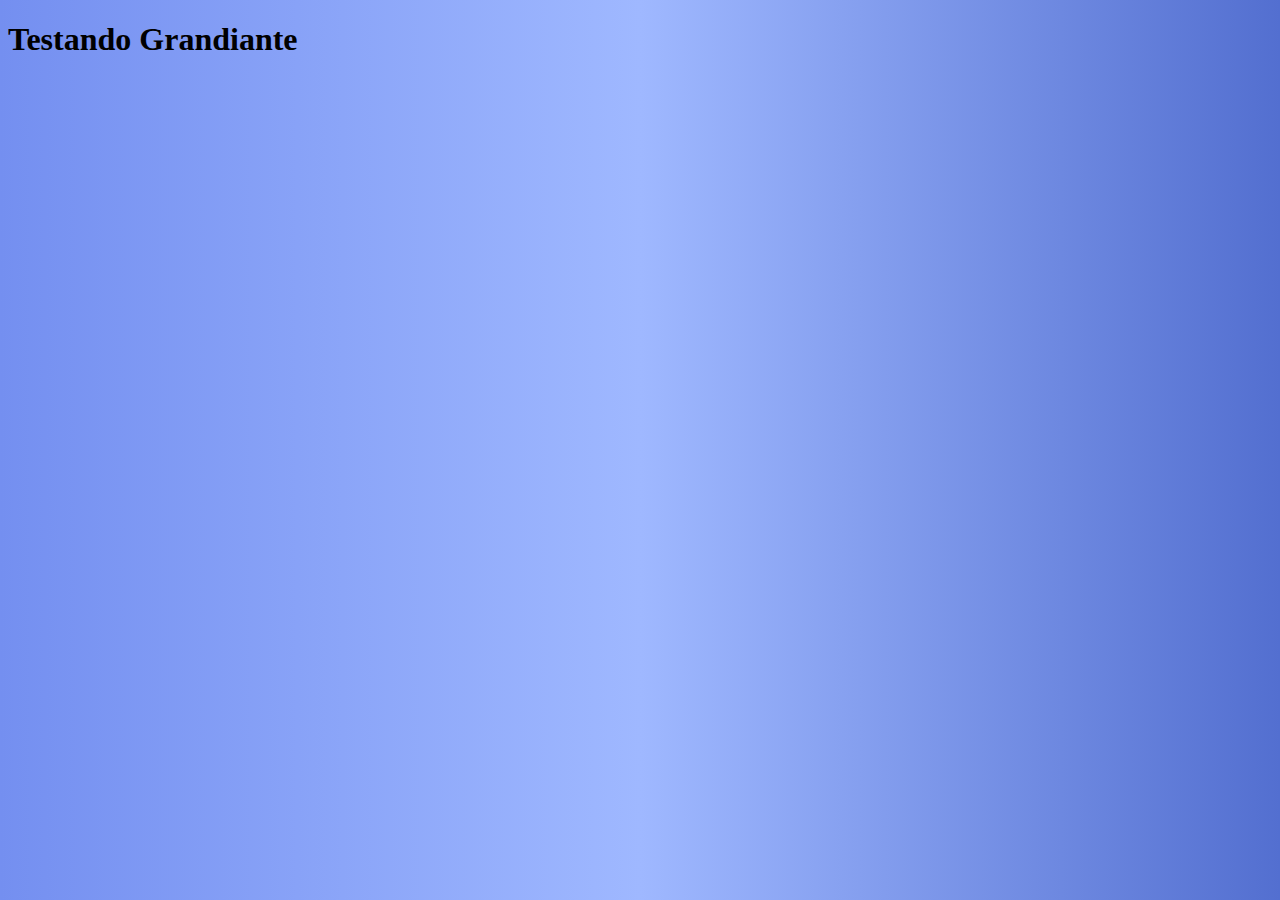
<file: Aula 06/index.html>
<!DOCTYPE html>
<html lang="en">
<head>
    <meta charset="UTF-8">
    <meta http-equiv="X-UA-Compatible" content="IE=edge">
    <meta name="viewport" content="width=device-width, initial-scale=1.0">
    <title>Document</title>
    <style>
        body {
            background-image:linear-gradient(to right, rgba(116,143,240,1), rgba(159,184,255,1), rgba(83,111,208,1))
        }
        body{
            background-attachment: fixed;
        }
    </style>
</head>
<body>
    <h1>Testando Grandiante</h1>    
</body>
</html>
</file>
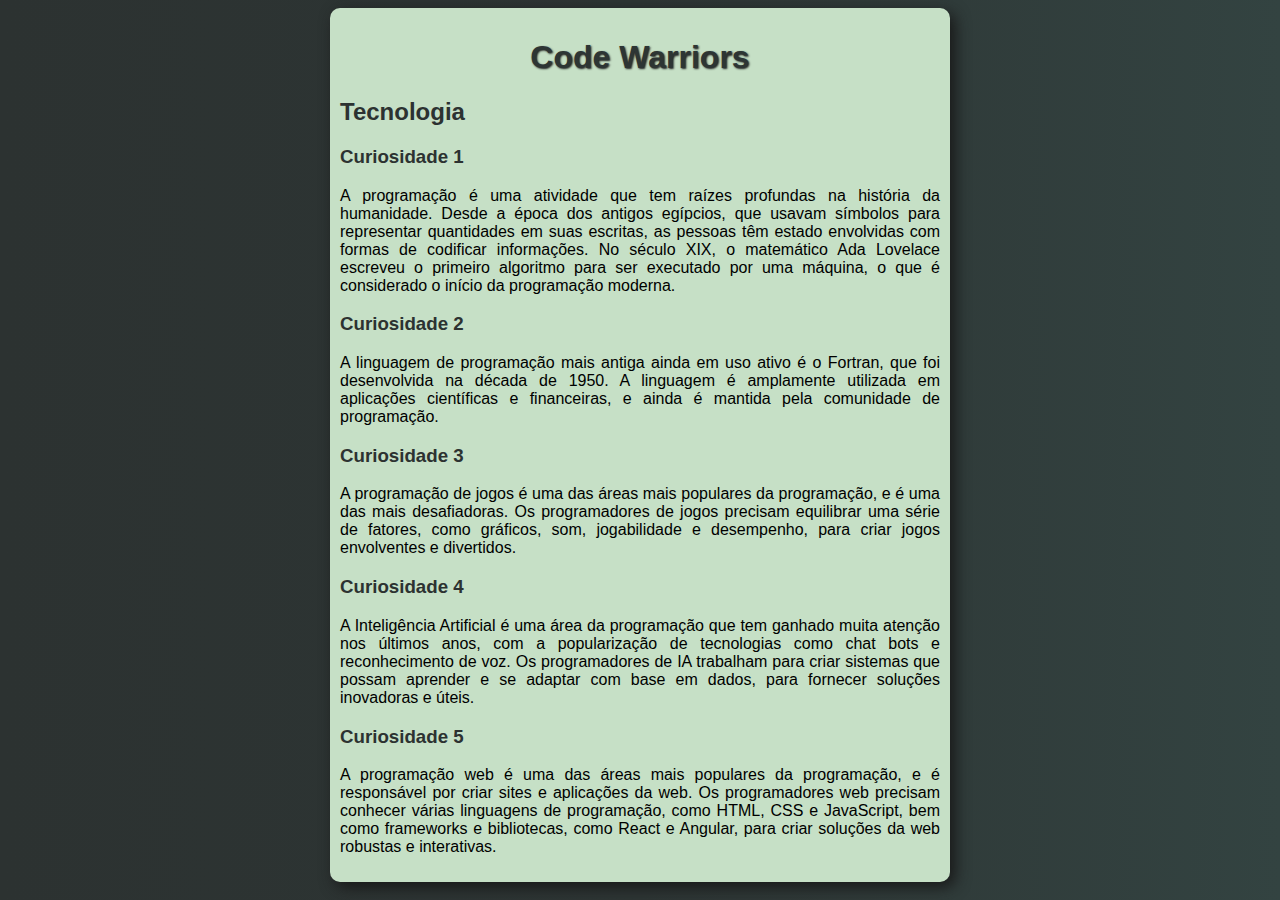
<file: Aula 07/index.html>
<!DOCTYPE html>
<html lang="en">
<head>
    <meta charset="UTF-8">
    <meta http-equiv="X-UA-Compatible" content="IE=edge">
    <meta name="viewport" content="width=device-width, initial-scale=1.0">
    <title>Document</title>
    <link rel="stylesheet" href="main.css">
    <link rel="shortcut icon" type="image/png" href="./imagens/favicon.ico">
</head>
<body>
    <main>
    <h1>Code Warriors</h1>
    <h2>Tecnologia</h2>
    <h3>Curiosidade 1</h3>
    <p>A programação é uma atividade que tem raízes profundas na história da humanidade. Desde a época dos antigos egípcios, que usavam símbolos para representar quantidades em suas escritas, as pessoas têm estado envolvidas com formas de codificar informações. No século XIX, o matemático Ada Lovelace escreveu o primeiro algoritmo para ser executado por uma máquina, o que é considerado o início da programação moderna.</p>
    <h3>Curiosidade 2</h3>
    <p>A linguagem de programação mais antiga ainda em uso ativo é o Fortran, que foi desenvolvida na década de 1950. A linguagem é amplamente utilizada em aplicações científicas e financeiras, e ainda é mantida pela comunidade de programação.</p>
    <h3>Curiosidade 3</h3>
    <p>A programação de jogos é uma das áreas mais populares da programação, e é uma das mais desafiadoras. Os programadores de jogos precisam equilibrar uma série de fatores, como gráficos, som, jogabilidade e desempenho, para criar jogos envolventes e divertidos.</p>
    <h3>Curiosidade 4</h3>
    <p>A Inteligência Artificial é uma área da programação que tem ganhado muita atenção nos últimos anos, com a popularização de tecnologias como chat bots e reconhecimento de voz. Os programadores de IA trabalham para criar sistemas que possam aprender e se adaptar com base em dados, para fornecer soluções inovadoras e úteis.</p>
    <h3>Curiosidade 5</h3>
    <p>A programação web é uma das áreas mais populares da programação, e é responsável por criar sites e aplicações da web. Os programadores web precisam conhecer várias linguagens de programação, como HTML, CSS e JavaScript, bem como frameworks e bibliotecas, como React e Angular, para criar soluções da web robustas e interativas.</p>
    </main>
</body>
</html>
</file>
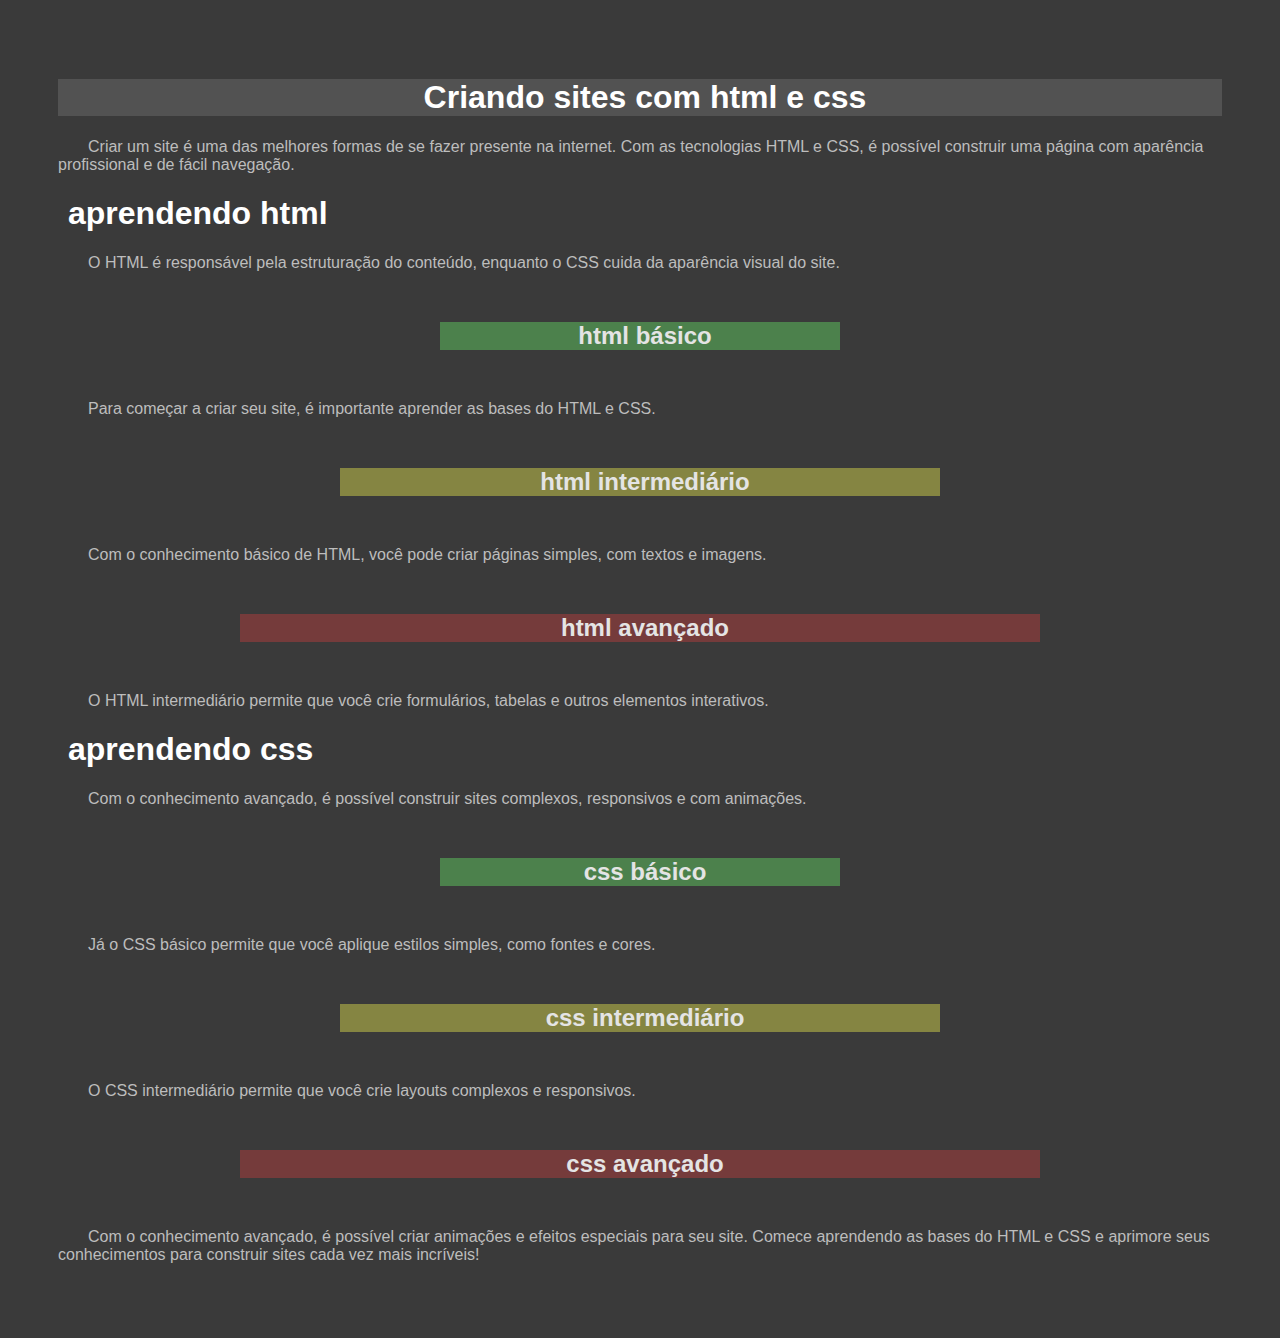
<file: aula 18/index.html>
<!DOCTYPE html>
<html lang="en">
<head>
    <meta charset="UTF-8">
    <meta http-equiv="X-UA-Compatible" content="IE=edge">
    <meta name="viewport" content="width=device-width, initial-scale=1.0">
    <title>Seletores Personalizados</title>
    <link rel="stylesheet" href="main.css">
</head>
<body>
    <h1 id="Principal">Criando sites com html e css</h1>
    <p>Criar um site é uma das melhores formas de se fazer presente na internet. Com as tecnologias HTML e CSS, é possível construir uma página com aparência profissional e de fácil navegação. </p>
    <h1>aprendendo html</h1>
    <p>O HTML é responsável pela estruturação do conteúdo, enquanto o CSS cuida da aparência visual do site. </p>
    <h2 class="basico">html básico</h2>
    <p>Para começar a criar seu site, é importante aprender as bases do HTML e CSS. </p>
    <h2 class="intermediario">html intermediário</h2>
    <p>Com o conhecimento básico de HTML, você pode criar páginas simples, com textos e imagens.</p>
    <h2 class="avancado">html avançado</h2>
    <p>O HTML intermediário permite que você crie formulários, tabelas e outros elementos interativos. </p>
    <h1>aprendendo css</h1>
    <p>Com o conhecimento avançado, é possível construir sites complexos, responsivos e com animações. </p>
    <h2 class="basico">css básico</h2>
    <p>Já o CSS básico permite que você aplique estilos simples, como fontes e cores.</p>
    <h2 class="intermediario">css intermediário</h2>
    <p>O CSS intermediário permite que você crie layouts complexos e responsivos. </p>
    <h2 class="avancado">css avançado</h2>
    <p> Com o conhecimento avançado, é possível criar animações e efeitos especiais para seu site. Comece aprendendo as bases do HTML e CSS e aprimore seus conhecimentos para construir sites cada vez mais incríveis!</p>
</body>
</html>
</file>
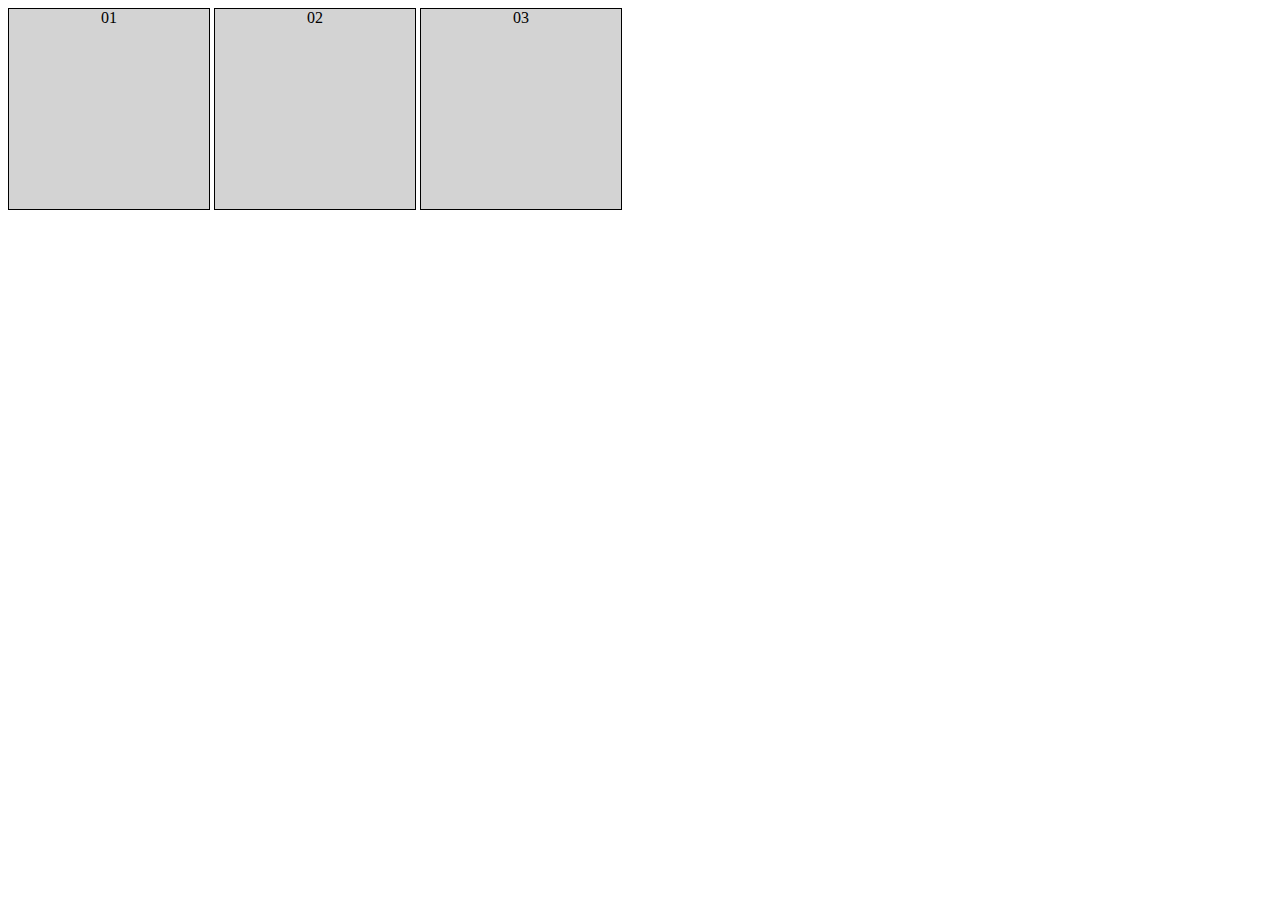
<file: Aula 20/index.html>
<!DOCTYPE html>
<html lang="en">
<head>
    <meta charset="UTF-8">
    <meta http-equiv="X-UA-Compatible" content="IE=edge">
    <meta name="viewport" content="width=device-width, initial-scale=1.0">
    <title>Pseudo-classes</title>
    <style>
        div {
            background-color: lightgray;
            display: inline-block;
            border: 1px solid black;
            text-align: center;
            height: 200px;
            width: 200px;
        }
        
        div:hover {
            background-color: rgb(255, 0, 0);
        }
    </style>
</head>
<body>
    <div id="d1">01</div>
    <div id="d2">02</div>
    <div id="d3">03</div>
</body>
</html>
</file>
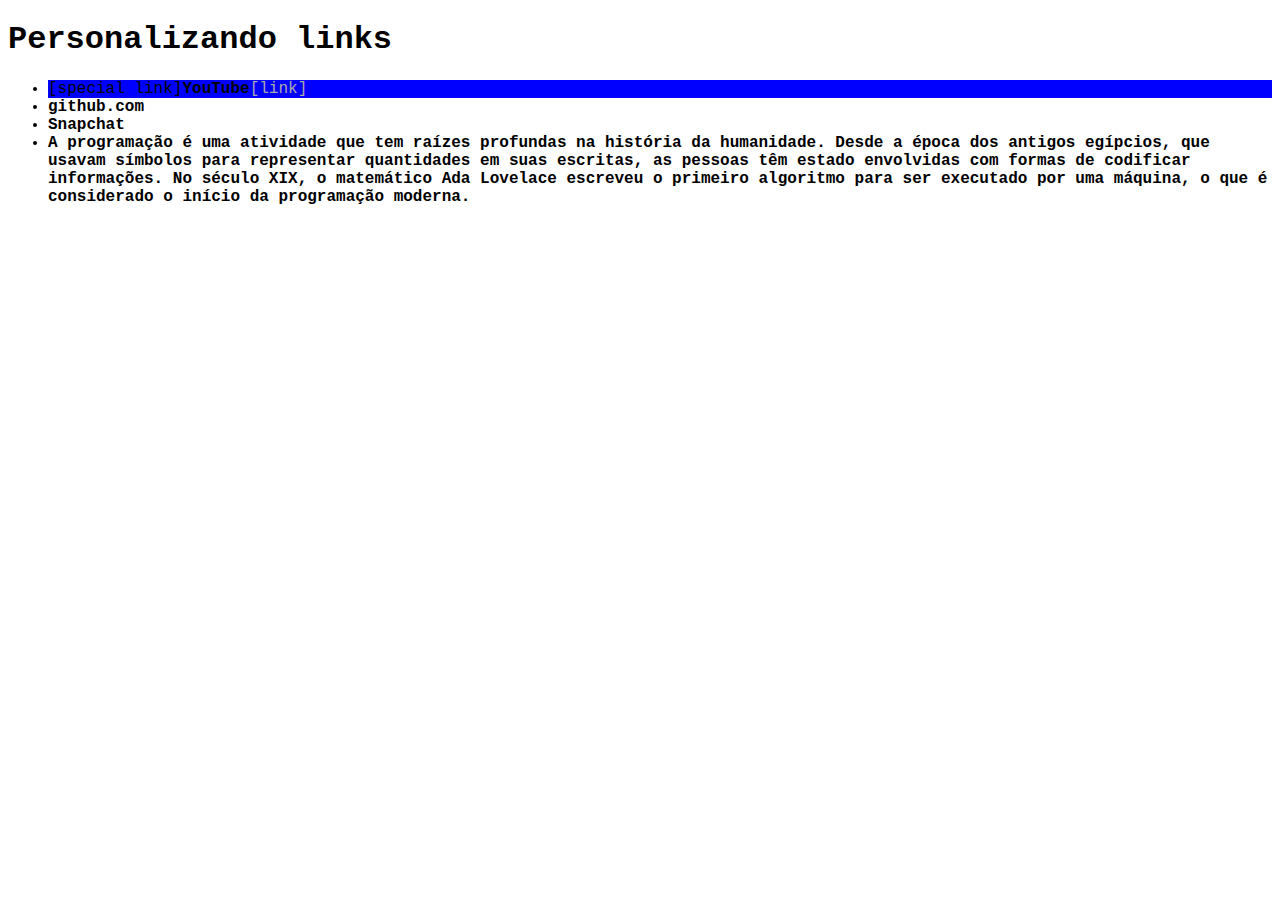
<file: aula 21/index.html>
<!DOCTYPE html>
<html lang="en">
<head>
    <meta charset="UTF-8">
    <meta http-equiv="X-UA-Compatible" content="IE=edge">
    <meta name="viewport" content="width=device-width, initial-scale=1.0">
    <title>links</title>
    <style>

        
        body {
            font-family: 'Courier New', Courier, monospace;
            background-color: rgb(255, 255, 255);
            border
        }


        a {
            color: rgb(0, 0, 0);
            text-decoration: none;
            font-weight: bold;
        }

        a:visited {
            color: darkcyan;
        }

        a:hover {
            color: rgb(30, 255, 0);
            text-decoration: underline;
        }

        a:active {
            color: yellow;
        }

        .especial {
            background-color:  blue;
        }

        .especial::before {
            content: '[special link]';
        }

        .especial::after {
            content: '[link]';
            text-decoration: none;
            font-weight: normal;
            color: darkgrey;
        }

    </style>
</head>
<body>
    <h1>Personalizando links</h1>
    <ul>
        <li class="especial"><a href="youtube.com">YouTube</a></li>
        <li><a href="github.com">github.com</a></li>
        <li><a href="snapchat.com">Snapchat</a></li>
        <li><a href="google.com">A programação é uma atividade que tem raízes profundas na história da humanidade. Desde a época dos antigos egípcios, que usavam símbolos para representar quantidades em suas escritas, as pessoas têm estado envolvidas com formas de codificar informações. No século XIX, o matemático Ada Lovelace escreveu o primeiro algoritmo para ser executado por uma máquina, o que é considerado o início da programação moderna.</a></li>
    </ul>
</body>
</html>
</file>
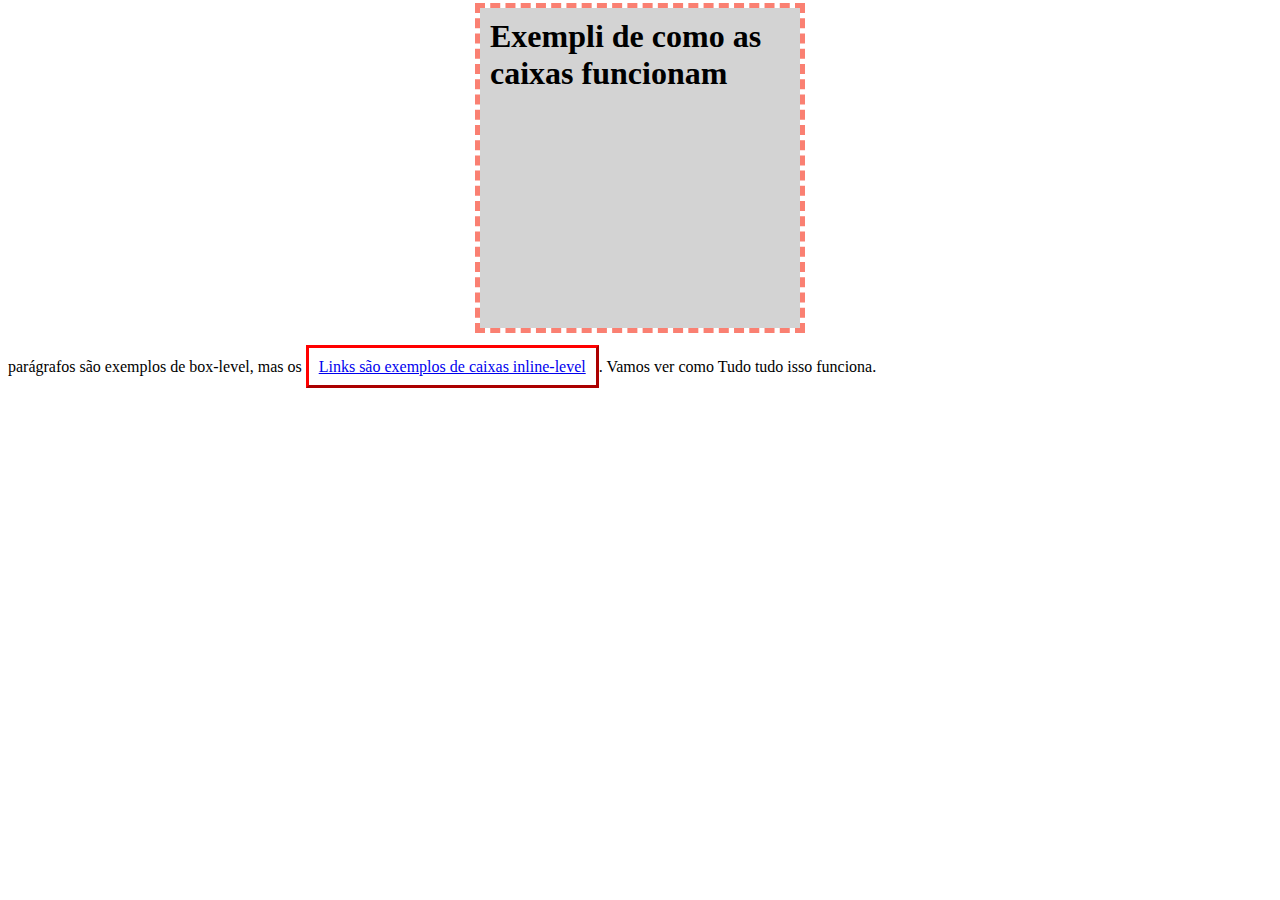
<file: Aula 23/INDEX.HTML>
<!DOCTYPE html>
<html lang="en">
<head>
    <meta charset="UTF-8">
    <meta http-equiv="X-UA-Compatible" content="IE=edge">
    <meta name="viewport" content="width=device-width, initial-scale=1.0">
    <title>Modelos de Caixas</title>
    <style>
        h1 {
            background-color: lightgray;
            width: 300px;
            height: 300px;
            border-width: 10px solid darkslategray;
            padding: 10px ;
            margin: auto auto 30px;
            outline: 5px dashed salmon;
        }

        a {
            border-width: 3px;
            border-style: outset;
            border-color: red;
            padding: 10px 10px 10px 10px;
        }

    </style>
</head>
<body>
    <h1>Exempli de como as caixas funcionam</h1>
    <p>parágrafos são exemplos de box-level, mas os <a href="#">Links são exemplos de caixas inline-level</a>. Vamos ver como Tudo tudo isso funciona.</p>
</body>
</html>
</file>
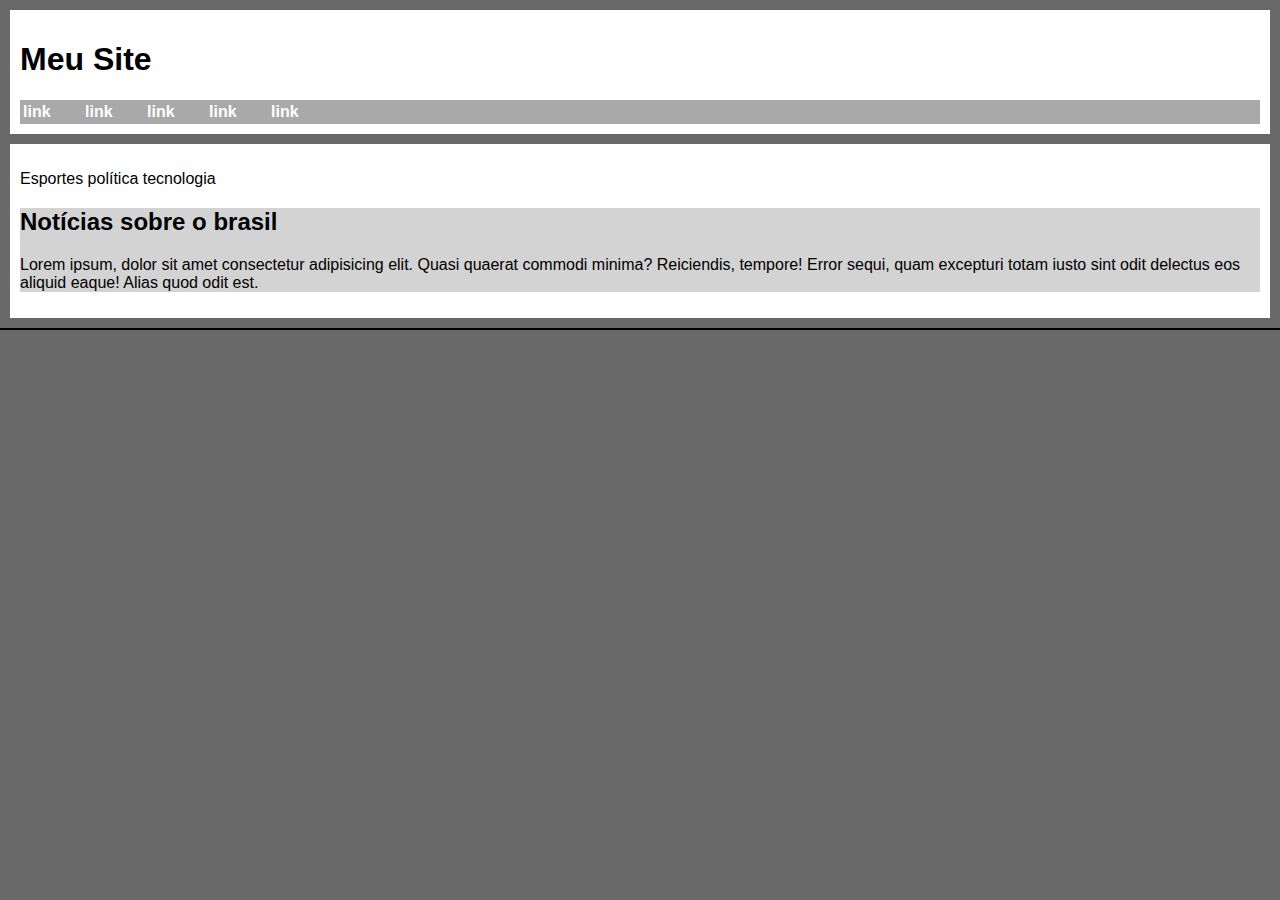
<file: Aula 25/index.html>
<!DOCTYPE html>
<html lang="en">
<head>
    <meta charset="UTF-8">
    <meta http-equiv="X-UA-Compatible" content="IE=edge">
    <meta name="viewport" content="width=device-width, initial-scale=1.0">
    <title>Grouping Tags em HTML5</title>
    <style>
        body { font-family:Arial, Helvetica, sans-serif;
        background-color: dimgray;
        margin: 0px;
        }

        header {
            background-color: white;
            padding: 10px;
            margin: 10px;
        }

        main {
            background-color: white;
            padding: 10px;
            margin: 10px;
        }

        nav {
            background-color: darkgrey;
            padding: 3px;
        }

        nav > a {
            text-decoration: none;
            color: white;
            font-weight: bold;
            margin-right: 30px;
        }

        nav > a:hover {
            text-decoration: underline;
        }

        article {
            background-color: lightgray;
        }

        article > aside {
            background-color: rgb(139, 138, 138);
        }

        footer {
            background-color: black;
            color: white;
            text-align: center;
            padding: 1px;
            margin: 0px;
        }


    </style>
</head>
<body>
    <header>
        <h1>Meu Site</h1>
        <nav>
            <a href="#">link</a>
            <a href="#">link</a>
            <a href="#">link</a>
            <a href="#">link</a>
            <a href="#">link</a>
        </nav>
    </header>
    <main>
        <section id="assuntos">
            <p>Esportes política tecnologia</p>
        </section>
        <section>
            <article>
                <h2>Notícias sobre o brasil</h2>
                <p>Lorem ipsum, dolor sit amet consectetur adipisicing elit. Quasi quaerat commodi minima? Reiciendis, tempore! Error sequi, quam excepturi totam iusto sint odit delectus eos aliquid eaque! Alias quod odit est. </p>
            </article>
        </section>
    </main> 
    <footer>

    </footer>
</body>
</html>
</file>
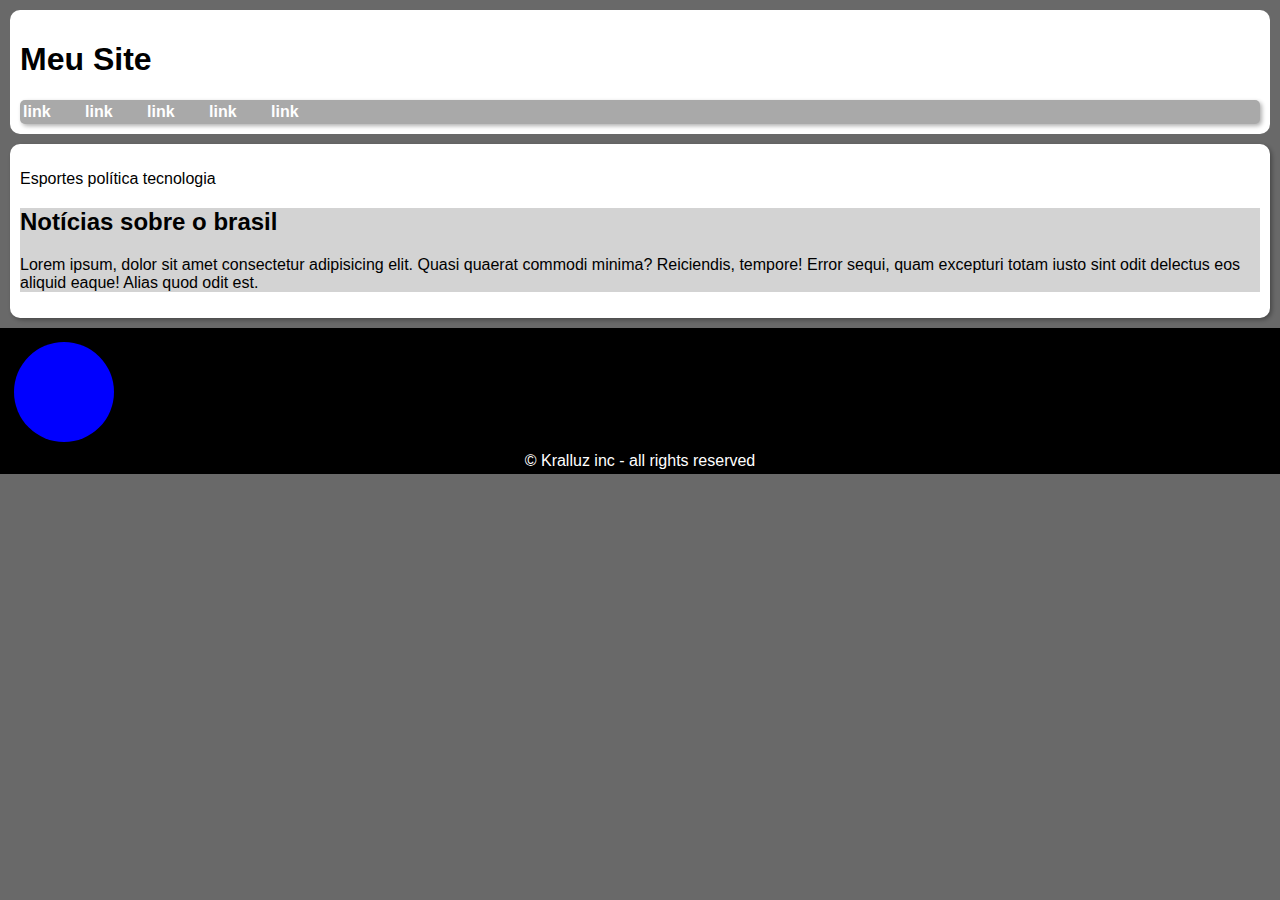
<file: Aula 26/index.html>
<!DOCTYPE html>
<html lang="en">
<head>
    <meta charset="UTF-8">
    <meta http-equiv="X-UA-Compatible" content="IE=edge">
    <meta name="viewport" content="width=device-width, initial-scale=1.0">
    <title>Grouping Tags em HTML5</title>
    <style>
        body { font-family:Arial, Helvetica, sans-serif;
        background-color: dimgray;
        margin: 0px;
        }

        header {
            background-color: white;
            padding: 10px;
            margin: 10px;
            border-radius: 10px;
        }

        main {
            background-color: white;
            padding: 10px;
            margin: 10px;
            border-radius: 10px;
            box-shadow:2px 2px 4px rgba(0, 0, 0,0.315);
        }

        nav {
            background-color: darkgrey;
            padding: 3px;
            border-radius: 5px;
            box-shadow: 2px 2px 4px rgba(0, 0, 0,0.315)
            

        }

        nav > a {
            text-decoration: none;
            color: white;
            font-weight: bold;
            margin-right: 30px;
        }

        nav > a:hover {
            text-decoration: underline;
        }

        article {
            background-color: lightgray;
        }

        article > aside {
            background-color: rgb(139, 138, 138);
        }

        footer {
            background-color: black;
            color: white;
            text-align: center;
            padding: 4px;
            margin: 0;
        }

        footer > p {
            margin: 0px;
        }

        div#bola {
            height: 100px;
            width: 100px;
            margin: 10px;
            background-color: blue;
            border-radius: 50%;
        }

    </style>
</head>
<body>
    <header>
        <h1>Meu Site</h1>
        <nav>
            <a href="#">link</a>
            <a href="#">link</a>
            <a href="#">link</a>
            <a href="#">link</a>
            <a href="#">link</a>
        </nav>
    </header>
    <main>
        <section id="assuntos">
            <p>Esportes política tecnologia</p>
        </section>
        <section>
            <article>
                <h2>Notícias sobre o brasil</h2>
                <p>Lorem ipsum, dolor sit amet consectetur adipisicing elit. Quasi quaerat commodi minima? Reiciendis, tempore! Error sequi, quam excepturi totam iusto sint odit delectus eos aliquid eaque! Alias quod odit est. </p>
            </article>
        </section>
    </main> 
    <footer>
        <div id="bola">

        </div>
        <p>&copy; Kralluz inc - all rights reserved</p>
    </footer>
</body>
</html>
</file>
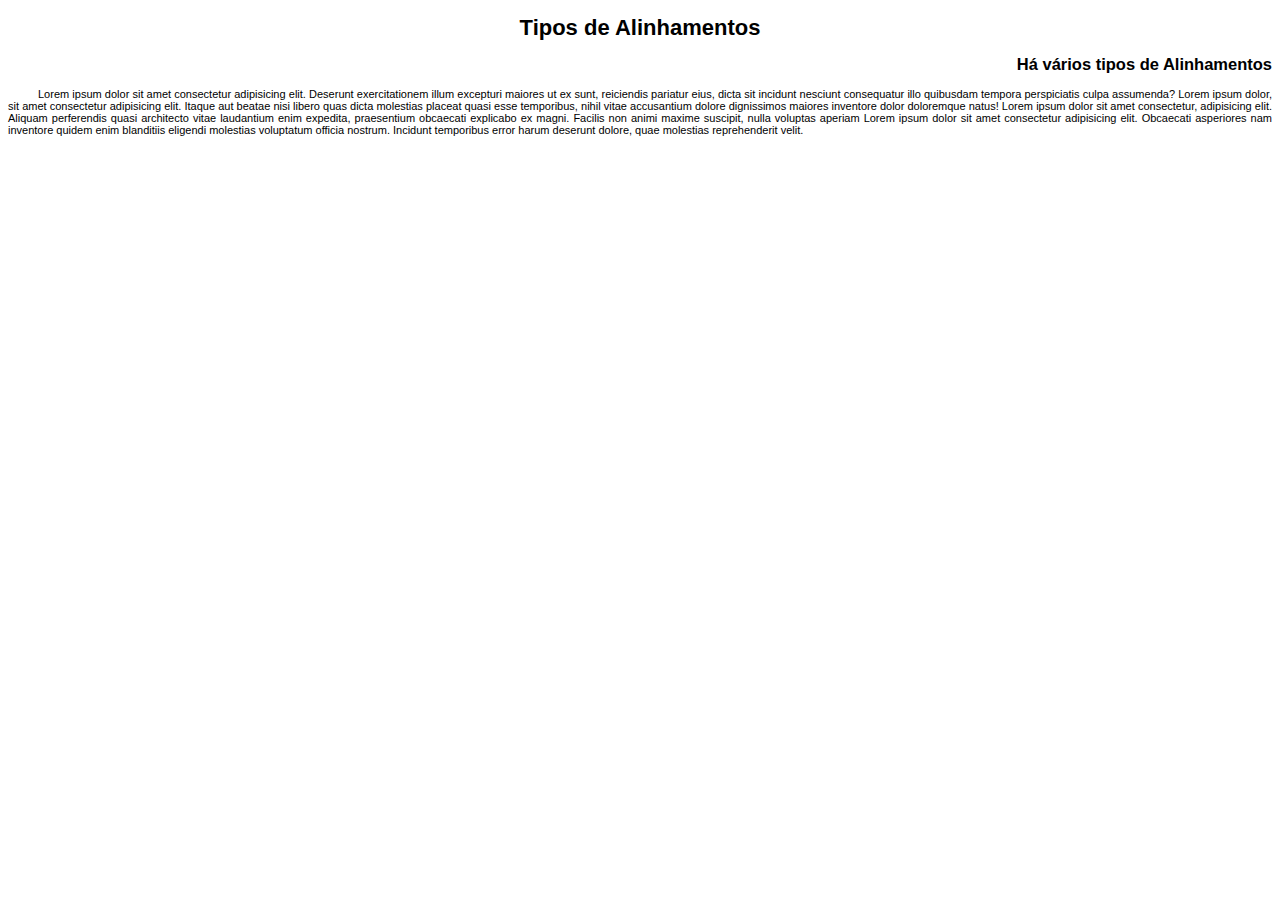
<file: Aula 17/fonte01.html>
<!DOCTYPE html>
<html lang="en">
<head>
    <meta charset="UTF-8">
    <meta http-equiv="X-UA-Compatible" content="IE=edge">
    <meta name="viewport" content="width= , initial-scale=1.0">
    <title>Alinhamentos</title>
    <style>
        body {
            font: normal 11px arial, verdana, serif;
            text-align: left;
        }

        h1 {
            text-align: center;
        }

        h2 {
            text-align: right;
        }

        p {
            text-align: justify;
            text-indent: 30px;
        }
    </style>
</head>
<body>
    <h1>Tipos de Alinhamentos</h1>
    <h2>Há vários tipos de Alinhamentos</h2>
    <p>Lorem ipsum dolor sit amet consectetur adipisicing elit. Deserunt exercitationem illum excepturi maiores ut ex sunt, reiciendis pariatur eius, dicta sit incidunt nesciunt consequatur illo quibusdam tempora perspiciatis culpa assumenda? Lorem ipsum dolor, sit amet consectetur adipisicing elit. Itaque aut beatae nisi libero quas dicta molestias placeat quasi esse temporibus, nihil vitae accusantium dolore dignissimos maiores inventore dolor doloremque natus! Lorem ipsum dolor sit amet consectetur, adipisicing elit. Aliquam perferendis quasi architecto vitae laudantium enim expedita, praesentium obcaecati explicabo ex magni. Facilis non animi maxime suscipit, nulla voluptas aperiam Lorem ipsum dolor sit amet consectetur adipisicing elit. Obcaecati asperiores nam inventore quidem enim blanditiis eligendi molestias voluptatum officia nostrum. Incidunt temporibus error harum deserunt dolore, quae molestias reprehenderit velit. </p>

</body>
</html>
</file>
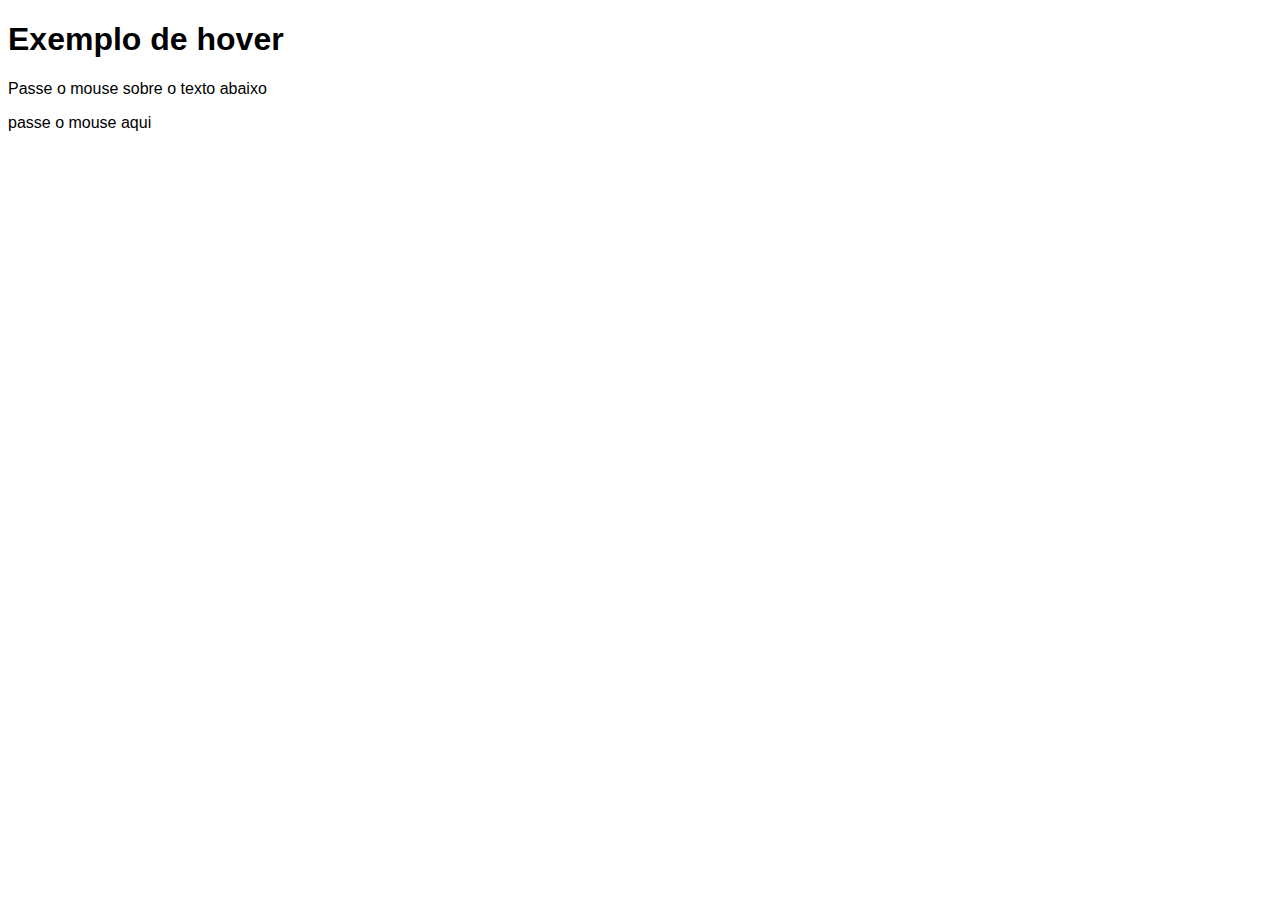
<file: Aula 20/hover.html>
<!DOCTYPE html>
<html lang="en">
<head>
    <meta charset="UTF-8">
    <meta http-equiv="X-UA-Compatible" content="IE=edge">
    <meta name="viewport" content="width=device-width, initial-scale=1.0">
    <title>Document</title>
    <style>
        body {
            font-family: Arial, Helvetica, sans-serif;        
        }

        div > p {
            display: none;
        }

        div:hover > p {
            display: block;
            color:brown;
            background-color: black;
            width: 300px;
        }
    </style>
</head>
<body>
    
</body>
    <h1>Exemplo de hover</h1>
    <p>Passe o mouse sobre o texto abaixo</p>
    <div>
        passe o mouse aqui
        <p>TEXTO ESCONDIDO</p>
    </div>
    
</html>
</file>
<file: style.css>
@charset "utf-8";

h3{
    text-align: justify;
    text-indent: 45px;
    margin: 20px;
    padding: 20px;
}

p {
    text-align: justify;
    text-indent: 45px;
    margin: 20px;
    padding: 20px;
}

img {
    display: block;
    margin: 80px auto;
    padding: 25px;
}
</file>
<file: Aula 0 - 5/style.css>
@charset "utf-8";

h3{
    text-align: justify;
    text-indent: 184px;
    margin: 10px;
    padding: 10px;
}

p {
    text-align: justify;
    text-indent: 45px;
    margin: 5px 200px;
    padding: 5px;
}

img {
    display: block;
    margin: 10px auto;
    padding: 10px;
}

ol {
    text-align: justify;
    text-indent: 8px;
    margin: 5px  0px;
    padding: 20px 250px;
}
</file>
<file: Aula 07/main.css>
@charset "utf-8";

*{
    font-family: Arial, Arial, Helvetica, sans-serif;
}

body {
    background-image:  linear-gradient(to right, #2C3231, #2D3534, #334341);
}

main {
    background-color: #C6E0C6;
    border-radius: 10px;
    box-shadow: 5px 5px 15px #181818;
    width: 600px;
    padding: 10px;
    margin: auto;
}

h1  {
    color: #2D3534;
    text-align: center;
    text-shadow: 1px 1px 2px #222222;
}

h2,
h3 {
    color: #2C3231;
}

p{
    text-align: justify;
}
</file>
<file: aula 18/main.css>
@charset "utf-8";

body {
    background-color: rgb(58, 58, 58);
    font-family: Arial, Helvetica, sans-serif;
    width: 20px auto;
    padding: 50px;
}

#Principal {
    text-align: center;
    background-color: rgb(82, 82, 82);
}

h1 {
    color: white;
    text-indent: 10px;

}

h2 {
    color: rgb(228, 228, 228);
    margin: 50px auto;
}

p {
    color: rgb(189, 189, 189);
    text-indent: 30px;
}

.basico {
    background-color: rgb(76, 129, 76);
    font-weight: bold;
    text-indent: 10px;
    text-align: center;
    width: 400px;
}

.intermediario {
    background-color: rgb(133, 133, 66);
    font-weight: bold;
    text-indent: 10px;
    width: 600px ;
    text-align: center;
    
}

.avancado {
    background-color: rgb(117, 59, 59);
    font-weight: bold;
    text-indent: 10px;
    width: 800px;
    text-align: center;
}
</file>
